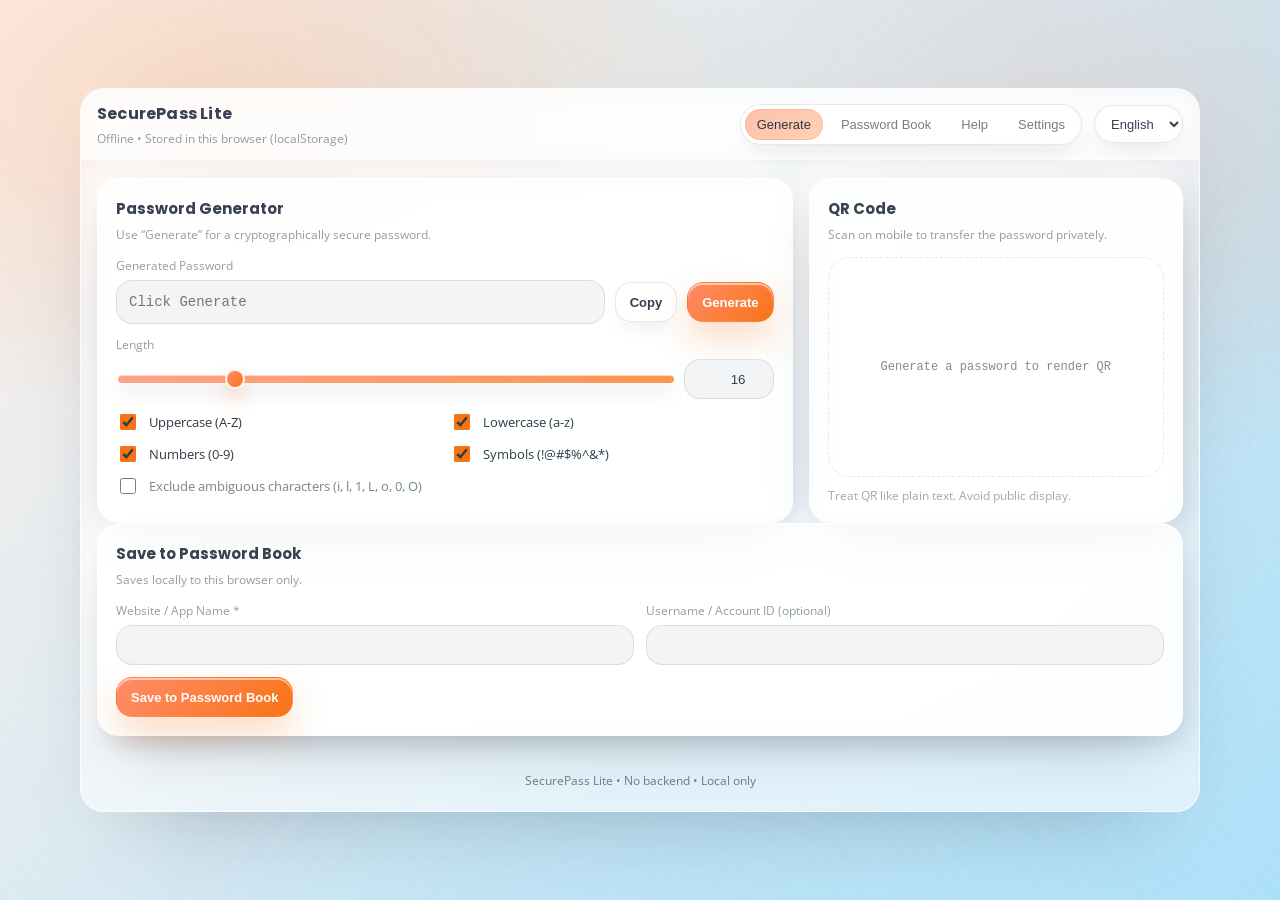
<file: index.html>
<!doctype html>
<html lang="en">
  <head>
    <meta charset="UTF-8" />
    <meta name="viewport" content="width=device-width, initial-scale=1.0" />
    <title>SecurePass Lite — Offline Password Generator</title>
    <meta
      name="description"
      content="Generate strong passwords, store locally in your browser, and share via QR code safely."
    />
    <link rel="icon" href="favicon.svg" />
    <link rel="stylesheet" href="securepass-lite/styles.css" />
  </head>
  <body>
    <div class="app">
      <header class="header">
        <div class="header__inner">
          <div class="brand">
            <div class="brand__title">SecurePass Lite</div>
            <div class="brand__subtitle" data-i18n="header.subtitle">Offline • Stored in this browser (localStorage)</div>
          </div>
          <div class="header__right">
            <nav class="nav" aria-label="Primary">
              <button class="nav__tab" type="button" data-tab="generate" aria-current="page" data-i18n="nav.generate">Generate</button>
              <button class="nav__tab" type="button" data-tab="book" data-i18n="nav.book">Password Book</button>
              <button class="nav__tab" type="button" data-tab="help" data-i18n="nav.help">Help</button>
              <button class="nav__tab" type="button" data-tab="settings" data-i18n="nav.settings">Settings</button>
            </nav>
            <select id="langSelect" class="lang" aria-label="Language">
              <option value="en">English</option>
              <option value="zh">中文</option>
            </select>
          </div>
        </div>
      </header>

      <main class="main">
        <section class="panel" data-panel="generate">
          <div class="grid">
            <div class="card">
              <div class="card__header">
                <h2 class="card__title" data-i18n="generator.title">Password Generator</h2>
                <div class="card__hint" data-i18n="generator.hint">Use “Generate” for a cryptographically secure password.</div>
              </div>

              <div class="output">
                <label class="field">
                  <span class="field__label" data-i18n="generator.outputLabel">Generated Password</span>
                  <div class="output__row">
                    <input
                      id="generatedPassword"
                      class="output__input"
                      type="text"
                      inputmode="text"
                      autocomplete="off"
                      spellcheck="false"
                      readonly
                      placeholder="Click Generate"
                      data-i18n-placeholder="generator.outputPlaceholder"
                      aria-label="Generated password"
                    />
                    <button id="copyGenerated" class="btn btn--secondary" type="button" data-i18n="actions.copy">Copy</button>
                    <button id="generateBtn" class="btn btn--primary" type="button" data-i18n="actions.generate">Generate</button>
                  </div>
                </label>

                <div class="options">
                  <div class="options__row">
                    <label class="field">
                      <span class="field__label" data-i18n="generator.length">Length</span>
                      <div class="length">
                        <input id="lengthRange" type="range" min="4" max="64" value="16" />
                        <input
                          id="lengthNumber"
                          class="length__number"
                          type="number"
                          min="4"
                          max="64"
                          value="16"
                          aria-label="Password length"
                        />
                      </div>
                    </label>
                  </div>

                  <div class="options__row options__row--checks" role="group" aria-label="Character options">
                    <label class="check">
                      <input id="optUpper" type="checkbox" checked />
                      <span data-i18n="generator.optUpper">Uppercase (A-Z)</span>
                    </label>
                    <label class="check">
                      <input id="optLower" type="checkbox" checked />
                      <span data-i18n="generator.optLower">Lowercase (a-z)</span>
                    </label>
                    <label class="check">
                      <input id="optNumbers" type="checkbox" checked />
                      <span data-i18n="generator.optNumbers">Numbers (0-9)</span>
                    </label>
                    <label class="check">
                      <input id="optSymbols" type="checkbox" checked />
                      <span data-i18n="generator.optSymbols">Symbols (!@#$%^&*)</span>
                    </label>
                    <label class="check check--advanced">
                      <input id="optExcludeAmbiguous" type="checkbox" />
                      <span data-i18n="generator.optExcludeAmbiguous">Exclude ambiguous characters (i, l, 1, L, o, 0, O)</span>
                    </label>
                  </div>

                  <div id="generatorError" class="alert alert--error" role="alert" hidden></div>
                </div>
              </div>
            </div>

            <div class="card">
              <div class="card__header">
                <h2 class="card__title" data-i18n="qr.title">QR Code</h2>
                <div class="card__hint" data-i18n="qr.hint">Scan on mobile to transfer the password privately.</div>
              </div>
              <div class="qr">
                <div class="qr__box" id="qrBox" aria-label="QR code"></div>
                <div class="qr__note" data-i18n="qr.note">Treat QR like plain text. Avoid public display.</div>
              </div>
            </div>
          </div>

          <div class="card">
            <div class="card__header">
              <h2 class="card__title" data-i18n="save.title">Save to Password Book</h2>
              <div class="card__hint" data-i18n="save.hint">Saves locally to this browser only.</div>
            </div>

            <form id="saveForm" class="form">
              <div class="form__row">
                <label class="field">
                  <span class="field__label" data-i18n="save.siteLabel">Website / App Name *</span>
                  <input id="siteInput" class="input" type="text" maxlength="120" required />
                </label>
                <label class="field">
                  <span class="field__label" data-i18n="save.usernameLabel">Username / Account ID (optional)</span>
                  <input id="usernameInput" class="input" type="text" maxlength="160" />
                </label>
              </div>
              <div class="form__row form__row--actions">
                <button id="saveBtn" class="btn btn--primary" type="submit" data-i18n="save.saveBtn">Save to Password Book</button>
                <div id="saveError" class="alert alert--error" role="alert" hidden></div>
              </div>
            </form>
          </div>
        </section>

        <section class="panel" data-panel="book" hidden>
          <div class="card">
            <div class="card__header">
              <h2 class="card__title" data-i18n="book.title">Password Book</h2>
              <div class="card__hint"><span data-i18n="book.storageHintPrefix">Stored in localStorage key:</span> <span class="mono">mySecurePasswords</span></div>
            </div>

            <div class="toolbar">
              <label class="field field--inline">
                <span class="field__label" data-i18n="book.searchLabel">Search</span>
                <input id="searchInput" class="input" type="search" placeholder="Filter by site name" data-i18n-placeholder="book.searchPlaceholder" />
              </label>
              <button id="clearAllBtn" class="btn btn--danger" type="button" data-i18n="book.deleteAll">Delete All</button>
            </div>

            <div id="emptyState" class="empty" hidden>
              <div class="empty__title" data-i18n="book.emptyTitle">No saved passwords yet</div>
              <div class="empty__text" data-i18n="book.emptyText">Generate a password and save it to your Password Book.</div>
              <button class="btn btn--primary" type="button" data-switch-to="generate" data-i18n="book.goToGenerator">Go to Generator</button>
            </div>

            <div class="tableWrap" aria-label="Saved password entries">
              <table class="table">
                <thead>
                  <tr>
                    <th data-i18n="table.site">Website / App</th>
                    <th data-i18n="table.username">Username</th>
                    <th data-i18n="table.password">Password</th>
                    <th data-i18n="table.created">Created</th>
                    <th class="table__actions" data-i18n="table.actions">Actions</th>
                  </tr>
                </thead>
                <tbody id="bookTbody"></tbody>
              </table>
            </div>
          </div>
        </section>

        <section class="panel" data-panel="help" hidden>
          <div class="card">
            <div class="card__header">
              <h2 class="card__title" data-i18n="help.title">Help & Security Notes</h2>
              <div class="card__hint" data-i18n="help.hint">SecurePass Lite is offline-first. No server is used.</div>
            </div>
            <div class="help">
              <div class="help__block">
                <h3 class="help__title" data-i18n="help.storageTitle">Storage</h3>
                <p class="help__text" data-i18n="help.storageText">Your data is stored in your current browser’s localStorage. Clearing site data or using private mode may remove it.</p>
              </div>
              <div class="help__block">
                <h3 class="help__title" data-i18n="help.clipboardTitle">Clipboard</h3>
                <p class="help__text" data-i18n="help.clipboardText">Copied passwords may be readable by other apps on your device. Clear your clipboard if needed.</p>
              </div>
              <div class="help__block">
                <h3 class="help__title" data-i18n="help.qrTitle">QR Code Safety</h3>
                <p class="help__text" data-i18n="help.qrText">A QR code is equivalent to showing the password in plaintext. Only use it in private.</p>
              </div>
            </div>
          </div>
        </section>

        <section class="panel" data-panel="settings" hidden>
          <div class="card">
            <div class="card__header">
              <h2 class="card__title" data-i18n="settings.title">Settings</h2>
              <div class="card__hint" data-i18n="settings.hint">Export or import your local password book.</div>
            </div>

            <div class="backup">
              <div class="backup__row">
                <div class="backup__meta">
                  <div class="backup__title" data-i18n="settings.backupTitle">Data Backup</div>
                  <div class="backup__desc" data-i18n="settings.backupDesc">Export downloads a file. Import overwrites your current data.</div>
                </div>
                <div class="backup__actions">
                  <button id="exportBtn" class="btn btn--secondary" type="button" data-i18n="settings.export">Export</button>
                  <button id="importBtn" class="btn btn--primary" type="button" data-i18n="settings.import">Import</button>
                  <input id="importFile" type="file" accept="application/json,.json" hidden />
                </div>
              </div>
              <div id="importError" class="alert alert--error" role="alert" hidden></div>
            </div>
          </div>
        </section>
      </main>

      <footer class="footer">
        <div class="footer__inner">
          <div class="footer__text" data-i18n="footer.text">SecurePass Lite • No backend • Local only</div>
        </div>
      </footer>
    </div>

    <div id="toast" class="toast" role="status" aria-live="polite" hidden></div>

    <script src="qrcode.min.js"></script>
    <script src="script.js"></script>
  </body>
</html>
</file>
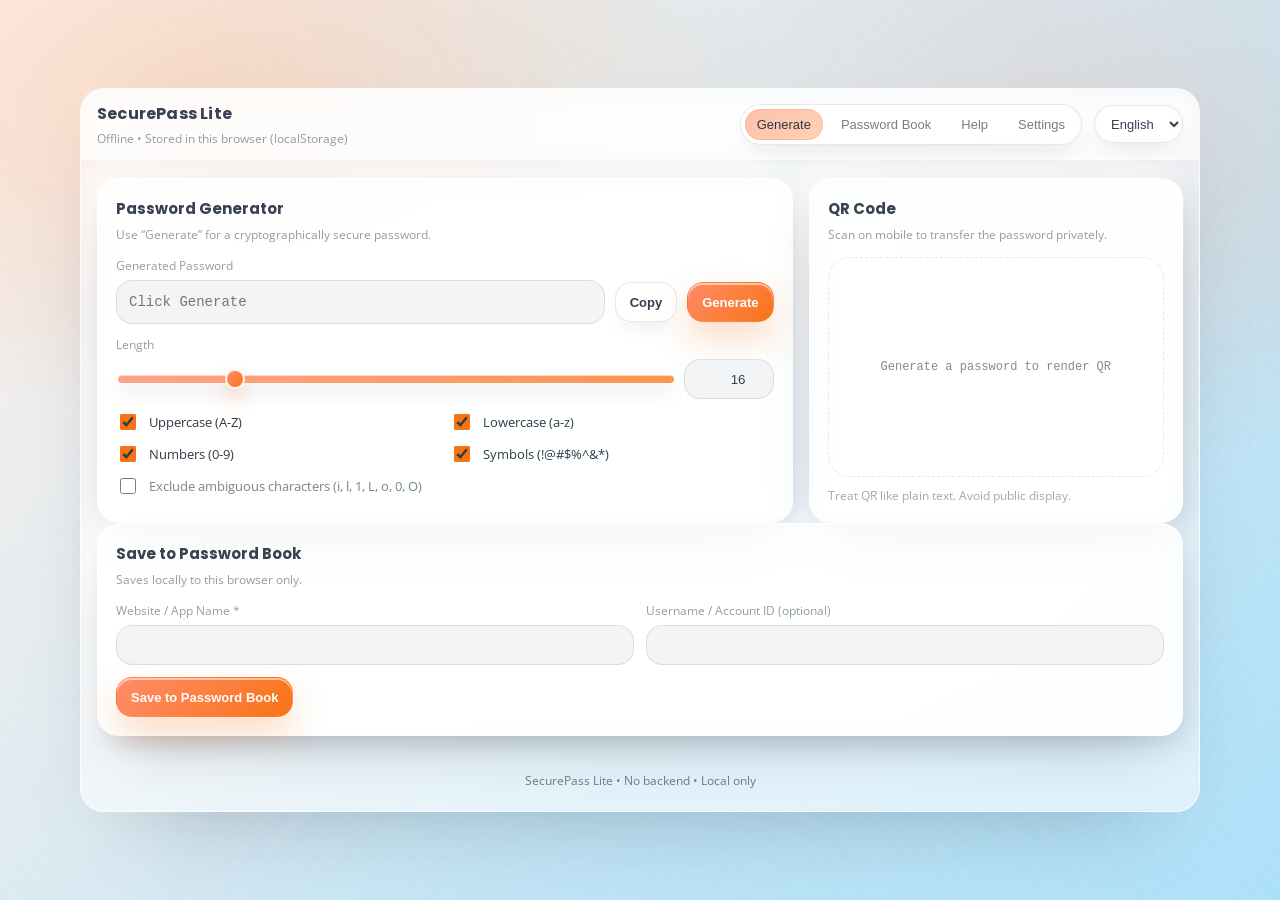
<file: securepass-lite/index.html>
<!doctype html>
<html lang="en">
  <head>
    <meta charset="UTF-8" />
    <meta name="viewport" content="width=device-width, initial-scale=1.0" />
    <title>SecurePass Lite — Offline Password Generator</title>
    <meta
      name="description"
      content="Generate strong passwords, store locally in your browser, and share via QR code safely."
    />
    <link rel="icon" href="../favicon.svg" />
    <link rel="stylesheet" href="./styles.css" />
  </head>
  <body>
    <div class="app">
      <header class="header">
        <div class="header__inner">
          <div class="brand">
            <div class="brand__title">SecurePass Lite</div>
            <div class="brand__subtitle" data-i18n="header.subtitle">Offline • Stored in this browser (localStorage)</div>
          </div>
          <div class="header__right">
            <nav class="nav" aria-label="Primary">
              <button class="nav__tab" type="button" data-tab="generate" aria-current="page" data-i18n="nav.generate">Generate</button>
              <button class="nav__tab" type="button" data-tab="book" data-i18n="nav.book">Password Book</button>
              <button class="nav__tab" type="button" data-tab="help" data-i18n="nav.help">Help</button>
              <button class="nav__tab" type="button" data-tab="settings" data-i18n="nav.settings">Settings</button>
            </nav>
            <select id="langSelect" class="lang" aria-label="Language">
              <option value="en">English</option>
              <option value="zh">中文</option>
            </select>
          </div>
        </div>
      </header>

      <main class="main">
        <section class="panel" data-panel="generate">
          <div class="grid">
            <div class="card">
              <div class="card__header">
                <h2 class="card__title" data-i18n="generator.title">Password Generator</h2>
                <div class="card__hint" data-i18n="generator.hint">Use “Generate” for a cryptographically secure password.</div>
              </div>

              <div class="output">
                <label class="field">
                  <span class="field__label" data-i18n="generator.outputLabel">Generated Password</span>
                  <div class="output__row">
                    <input
                      id="generatedPassword"
                      class="output__input"
                      type="text"
                      inputmode="text"
                      autocomplete="off"
                      spellcheck="false"
                      readonly
                      placeholder="Click Generate"
                      data-i18n-placeholder="generator.outputPlaceholder"
                      aria-label="Generated password"
                    />
                    <button id="copyGenerated" class="btn btn--secondary" type="button" data-i18n="actions.copy">Copy</button>
                    <button id="generateBtn" class="btn btn--primary" type="button" data-i18n="actions.generate">Generate</button>
                  </div>
                </label>

                <div class="options">
                  <div class="options__row">
                    <label class="field">
                      <span class="field__label" data-i18n="generator.length">Length</span>
                      <div class="length">
                        <input id="lengthRange" type="range" min="4" max="64" value="16" />
                        <input
                          id="lengthNumber"
                          class="length__number"
                          type="number"
                          min="4"
                          max="64"
                          value="16"
                          aria-label="Password length"
                        />
                      </div>
                    </label>
                  </div>

                  <div class="options__row options__row--checks" role="group" aria-label="Character options">
                    <label class="check">
                      <input id="optUpper" type="checkbox" checked />
                      <span data-i18n="generator.optUpper">Uppercase (A-Z)</span>
                    </label>
                    <label class="check">
                      <input id="optLower" type="checkbox" checked />
                      <span data-i18n="generator.optLower">Lowercase (a-z)</span>
                    </label>
                    <label class="check">
                      <input id="optNumbers" type="checkbox" checked />
                      <span data-i18n="generator.optNumbers">Numbers (0-9)</span>
                    </label>
                    <label class="check">
                      <input id="optSymbols" type="checkbox" checked />
                      <span data-i18n="generator.optSymbols">Symbols (!@#$%^&*)</span>
                    </label>
                    <label class="check check--advanced">
                      <input id="optExcludeAmbiguous" type="checkbox" />
                      <span data-i18n="generator.optExcludeAmbiguous">Exclude ambiguous characters (i, l, 1, L, o, 0, O)</span>
                    </label>
                  </div>

                  <div id="generatorError" class="alert alert--error" role="alert" hidden></div>
                </div>
              </div>
            </div>

            <div class="card">
              <div class="card__header">
                <h2 class="card__title" data-i18n="qr.title">QR Code</h2>
                <div class="card__hint" data-i18n="qr.hint">Scan on mobile to transfer the password privately.</div>
              </div>
              <div class="qr">
                <div class="qr__box" id="qrBox" aria-label="QR code"></div>
                <div class="qr__note" data-i18n="qr.note">Treat QR like plain text. Avoid public display.</div>
              </div>
            </div>
          </div>

          <div class="card">
            <div class="card__header">
              <h2 class="card__title" data-i18n="save.title">Save to Password Book</h2>
              <div class="card__hint" data-i18n="save.hint">Saves locally to this browser only.</div>
            </div>

            <form id="saveForm" class="form">
              <div class="form__row">
                <label class="field">
                  <span class="field__label" data-i18n="save.siteLabel">Website / App Name *</span>
                  <input id="siteInput" class="input" type="text" maxlength="120" required />
                </label>
                <label class="field">
                  <span class="field__label" data-i18n="save.usernameLabel">Username / Account ID (optional)</span>
                  <input id="usernameInput" class="input" type="text" maxlength="160" />
                </label>
              </div>
              <div class="form__row form__row--actions">
                <button id="saveBtn" class="btn btn--primary" type="submit" data-i18n="save.saveBtn">Save to Password Book</button>
                <div id="saveError" class="alert alert--error" role="alert" hidden></div>
              </div>
            </form>
          </div>
        </section>

        <section class="panel" data-panel="book" hidden>
          <div class="card">
            <div class="card__header">
              <h2 class="card__title" data-i18n="book.title">Password Book</h2>
              <div class="card__hint"><span data-i18n="book.storageHintPrefix">Stored in localStorage key:</span> <span class="mono">mySecurePasswords</span></div>
            </div>

            <div class="toolbar">
              <label class="field field--inline">
                <span class="field__label" data-i18n="book.searchLabel">Search</span>
                <input id="searchInput" class="input" type="search" placeholder="Filter by site name" data-i18n-placeholder="book.searchPlaceholder" />
              </label>
              <button id="clearAllBtn" class="btn btn--danger" type="button" data-i18n="book.deleteAll">Delete All</button>
            </div>

            <div id="emptyState" class="empty" hidden>
              <div class="empty__title" data-i18n="book.emptyTitle">No saved passwords yet</div>
              <div class="empty__text" data-i18n="book.emptyText">Generate a password and save it to your Password Book.</div>
              <button class="btn btn--primary" type="button" data-switch-to="generate" data-i18n="book.goToGenerator">Go to Generator</button>
            </div>

            <div class="tableWrap" aria-label="Saved password entries">
              <table class="table">
                <thead>
                  <tr>
                    <th data-i18n="table.site">Website / App</th>
                    <th data-i18n="table.username">Username</th>
                    <th data-i18n="table.password">Password</th>
                    <th data-i18n="table.created">Created</th>
                    <th class="table__actions" data-i18n="table.actions">Actions</th>
                  </tr>
                </thead>
                <tbody id="bookTbody"></tbody>
              </table>
            </div>
          </div>
        </section>

        <section class="panel" data-panel="help" hidden>
          <div class="card">
            <div class="card__header">
              <h2 class="card__title" data-i18n="help.title">Help & Security Notes</h2>
              <div class="card__hint" data-i18n="help.hint">SecurePass Lite is offline-first. No server is used.</div>
            </div>
            <div class="help">
              <div class="help__block">
                <h3 class="help__title" data-i18n="help.storageTitle">Storage</h3>
                <p class="help__text" data-i18n="help.storageText">Your data is stored in your current browser’s localStorage. Clearing site data or using private mode may remove it.</p>
              </div>
              <div class="help__block">
                <h3 class="help__title" data-i18n="help.clipboardTitle">Clipboard</h3>
                <p class="help__text" data-i18n="help.clipboardText">Copied passwords may be readable by other apps on your device. Clear your clipboard if needed.</p>
              </div>
              <div class="help__block">
                <h3 class="help__title" data-i18n="help.qrTitle">QR Code Safety</h3>
                <p class="help__text" data-i18n="help.qrText">A QR code is equivalent to showing the password in plaintext. Only use it in private.</p>
              </div>
            </div>
          </div>
        </section>

        <section class="panel" data-panel="settings" hidden>
          <div class="card">
            <div class="card__header">
              <h2 class="card__title" data-i18n="settings.title">Settings</h2>
              <div class="card__hint" data-i18n="settings.hint">Export or import your local password book.</div>
            </div>

            <div class="backup">
              <div class="backup__row">
                <div class="backup__meta">
                  <div class="backup__title" data-i18n="settings.backupTitle">Data Backup</div>
                  <div class="backup__desc" data-i18n="settings.backupDesc">Export downloads a file. Import overwrites your current data.</div>
                </div>
                <div class="backup__actions">
                  <button id="exportBtn" class="btn btn--secondary" type="button" data-i18n="settings.export">Export</button>
                  <button id="importBtn" class="btn btn--primary" type="button" data-i18n="settings.import">Import</button>
                  <input id="importFile" type="file" accept="application/json,.json" hidden />
                </div>
              </div>
              <div id="importError" class="alert alert--error" role="alert" hidden></div>
            </div>
          </div>
        </section>
      </main>

      <footer class="footer">
        <div class="footer__inner">
          <div class="footer__text" data-i18n="footer.text">SecurePass Lite • No backend • Local only</div>
        </div>
      </footer>
    </div>

    <div id="toast" class="toast" role="status" aria-live="polite" hidden></div>

    <script src="../qrcode.min.js"></script>
    <script src="../script.js"></script>
  </body>
</html>
</file>
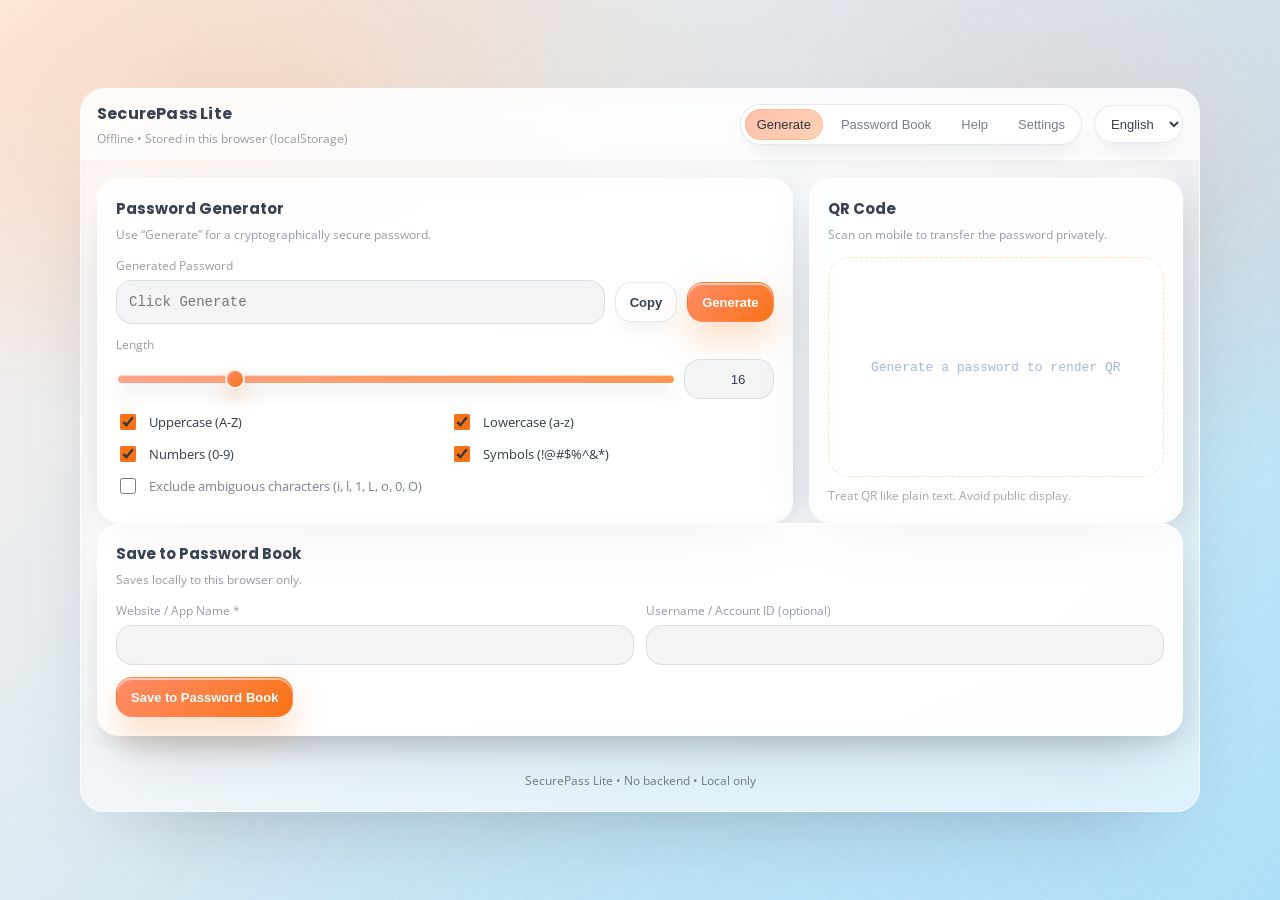
<file: SecurePassLite_GitHub/index.html>
<!doctype html>
<html lang="en">
  <head>
    <meta charset="UTF-8" />
    <meta name="viewport" content="width=device-width, initial-scale=1.0" />
    <title>SecurePass Lite — Offline Password Generator</title>
    <meta
      name="description"
      content="Generate strong passwords, store locally in your browser, and share via QR code safely."
    />
    <link rel="icon" href="./favicon.svg" />
    <link rel="stylesheet" href="./securepass-lite/styles.css" />
  </head>
  <body>
    <div class="app">
      <header class="header">
        <div class="header__inner">
          <div class="brand">
            <div class="brand__title">SecurePass Lite</div>
            <div class="brand__subtitle" data-i18n="header.subtitle">Offline • Stored in this browser (localStorage)</div>
          </div>
          <div class="header__right">
            <nav class="nav" aria-label="Primary">
              <button class="nav__tab" type="button" data-tab="generate" aria-current="page" data-i18n="nav.generate">Generate</button>
              <button class="nav__tab" type="button" data-tab="book" data-i18n="nav.book">Password Book</button>
              <button class="nav__tab" type="button" data-tab="help" data-i18n="nav.help">Help</button>
              <button class="nav__tab" type="button" data-tab="settings" data-i18n="nav.settings">Settings</button>
            </nav>
            <select id="langSelect" class="lang" aria-label="Language">
              <option value="en">English</option>
              <option value="zh">中文</option>
            </select>
          </div>
        </div>
      </header>

      <main class="main">
        <section class="panel" data-panel="generate">
          <div class="grid">
            <div class="card">
              <div class="card__header">
                <h2 class="card__title" data-i18n="generator.title">Password Generator</h2>
                <div class="card__hint" data-i18n="generator.hint">Use “Generate” for a cryptographically secure password.</div>
              </div>

              <div class="output">
                <label class="field">
                  <span class="field__label" data-i18n="generator.outputLabel">Generated Password</span>
                  <div class="output__row">
                    <input
                      id="generatedPassword"
                      class="output__input"
                      type="text"
                      inputmode="text"
                      autocomplete="off"
                      spellcheck="false"
                      readonly
                      placeholder="Click Generate"
                      data-i18n-placeholder="generator.outputPlaceholder"
                      aria-label="Generated password"
                    />
                    <button id="copyGenerated" class="btn btn--secondary" type="button" data-i18n="actions.copy">Copy</button>
                    <button id="generateBtn" class="btn btn--primary" type="button" data-i18n="actions.generate">Generate</button>
                  </div>
                </label>

                <div class="options">
                  <div class="options__row">
                    <label class="field">
                      <span class="field__label" data-i18n="generator.length">Length</span>
                      <div class="length">
                        <input id="lengthRange" type="range" min="4" max="64" value="16" />
                        <input
                          id="lengthNumber"
                          class="length__number"
                          type="number"
                          min="4"
                          max="64"
                          value="16"
                          aria-label="Password length"
                        />
                      </div>
                    </label>
                  </div>

                  <div class="options__row options__row--checks" role="group" aria-label="Character options">
                    <label class="check">
                      <input id="optUpper" type="checkbox" checked />
                      <span data-i18n="generator.optUpper">Uppercase (A-Z)</span>
                    </label>
                    <label class="check">
                      <input id="optLower" type="checkbox" checked />
                      <span data-i18n="generator.optLower">Lowercase (a-z)</span>
                    </label>
                    <label class="check">
                      <input id="optNumbers" type="checkbox" checked />
                      <span data-i18n="generator.optNumbers">Numbers (0-9)</span>
                    </label>
                    <label class="check">
                      <input id="optSymbols" type="checkbox" checked />
                      <span data-i18n="generator.optSymbols">Symbols (!@#$%^&*)</span>
                    </label>
                    <label class="check check--advanced">
                      <input id="optExcludeAmbiguous" type="checkbox" />
                      <span data-i18n="generator.optExcludeAmbiguous">Exclude ambiguous characters (i, l, 1, L, o, 0, O)</span>
                    </label>
                  </div>

                  <div id="generatorError" class="alert alert--error" role="alert" hidden></div>
                </div>
              </div>
            </div>

            <div class="card">
              <div class="card__header">
                <h2 class="card__title" data-i18n="qr.title">QR Code</h2>
                <div class="card__hint" data-i18n="qr.hint">Scan on mobile to transfer the password privately.</div>
              </div>
              <div class="qr">
                <div class="qr__box" id="qrBox" aria-label="QR code"></div>
                <div class="qr__note" data-i18n="qr.note">Treat QR like plain text. Avoid public display.</div>
              </div>
            </div>
          </div>

          <div class="card">
            <div class="card__header">
              <h2 class="card__title" data-i18n="save.title">Save to Password Book</h2>
              <div class="card__hint" data-i18n="save.hint">Saves locally to this browser only.</div>
            </div>

            <form id="saveForm" class="form">
              <div class="form__row">
                <label class="field">
                  <span class="field__label" data-i18n="save.siteLabel">Website / App Name *</span>
                  <input id="siteInput" class="input" type="text" maxlength="120" required />
                </label>
                <label class="field">
                  <span class="field__label" data-i18n="save.usernameLabel">Username / Account ID (optional)</span>
                  <input id="usernameInput" class="input" type="text" maxlength="160" />
                </label>
              </div>
              <div class="form__row form__row--actions">
                <button id="saveBtn" class="btn btn--primary" type="submit" data-i18n="save.saveBtn">Save to Password Book</button>
                <div id="saveError" class="alert alert--error" role="alert" hidden></div>
              </div>
            </form>
          </div>
        </section>

        <section class="panel" data-panel="book" hidden>
          <div class="card">
            <div class="card__header">
              <h2 class="card__title" data-i18n="book.title">Password Book</h2>
              <div class="card__hint"><span data-i18n="book.storageHintPrefix">Stored in localStorage key:</span> <span class="mono">mySecurePasswords</span></div>
            </div>

            <div class="toolbar">
              <label class="field field--inline">
                <span class="field__label" data-i18n="book.searchLabel">Search</span>
                <input id="searchInput" class="input" type="search" placeholder="Filter by site name" data-i18n-placeholder="book.searchPlaceholder" />
              </label>
              <button id="clearAllBtn" class="btn btn--danger" type="button" data-i18n="book.deleteAll">Delete All</button>
            </div>

            <div id="emptyState" class="empty" hidden>
              <div class="empty__title" data-i18n="book.emptyTitle">No saved passwords yet</div>
              <div class="empty__text" data-i18n="book.emptyText">Generate a password and save it to your Password Book.</div>
              <button class="btn btn--primary" type="button" data-switch-to="generate" data-i18n="book.goToGenerator">Go to Generator</button>
            </div>

            <div class="tableWrap" aria-label="Saved password entries">
              <table class="table">
                <thead>
                  <tr>
                    <th data-i18n="table.site">Website / App</th>
                    <th data-i18n="table.username">Username</th>
                    <th data-i18n="table.password">Password</th>
                    <th data-i18n="table.created">Created</th>
                    <th class="table__actions" data-i18n="table.actions">Actions</th>
                  </tr>
                </thead>
                <tbody id="bookTbody"></tbody>
              </table>
            </div>
          </div>
        </section>

        <section class="panel" data-panel="help" hidden>
          <div class="card">
            <div class="card__header">
              <h2 class="card__title" data-i18n="help.title">Help & Security Notes</h2>
              <div class="card__hint" data-i18n="help.hint">SecurePass Lite is offline-first. No server is used.</div>
            </div>
            <div class="help">
              <div class="help__block">
                <h3 class="help__title" data-i18n="help.storageTitle">Storage</h3>
                <p class="help__text" data-i18n="help.storageText">Your data is stored in your current browser’s localStorage. Clearing site data or using private mode may remove it.</p>
              </div>
              <div class="help__block">
                <h3 class="help__title" data-i18n="help.clipboardTitle">Clipboard</h3>
                <p class="help__text" data-i18n="help.clipboardText">Copied passwords may be readable by other apps on your device. Clear your clipboard if needed.</p>
              </div>
              <div class="help__block">
                <h3 class="help__title" data-i18n="help.qrTitle">QR Code Safety</h3>
                <p class="help__text" data-i18n="help.qrText">A QR code is equivalent to showing the password in plaintext. Only use it in private.</p>
              </div>
            </div>
          </div>
        </section>

        <section class="panel" data-panel="settings" hidden>
          <div class="card">
            <div class="card__header">
              <h2 class="card__title" data-i18n="settings.title">Settings</h2>
              <div class="card__hint" data-i18n="settings.hint">Export or import your local password book.</div>
            </div>

            <div class="backup">
              <div class="backup__row">
                <div class="backup__meta">
                  <div class="backup__title" data-i18n="settings.backupTitle">Data Backup</div>
                  <div class="backup__desc" data-i18n="settings.backupDesc">Export downloads a file. Import overwrites your current data.</div>
                </div>
                <div class="backup__actions">
                  <button id="exportBtn" class="btn btn--secondary" type="button" data-i18n="settings.export">Export</button>
                  <button id="importBtn" class="btn btn--primary" type="button" data-i18n="settings.import">Import</button>
                  <input id="importFile" type="file" accept="application/json,.json" hidden />
                </div>
              </div>
              <div id="importError" class="alert alert--error" role="alert" hidden></div>
            </div>
          </div>
        </section>
      </main>

      <footer class="footer">
        <div class="footer__inner">
          <div class="footer__text" data-i18n="footer.text">SecurePass Lite • No backend • Local only</div>
        </div>
      </footer>
    </div>

    <div id="toast" class="toast" role="status" aria-live="polite" hidden></div>

    <script src="./qrcode.min.js"></script>
    <script type="module" src="./securepass-lite/app.js"></script>
  </body>
</html>
</file>
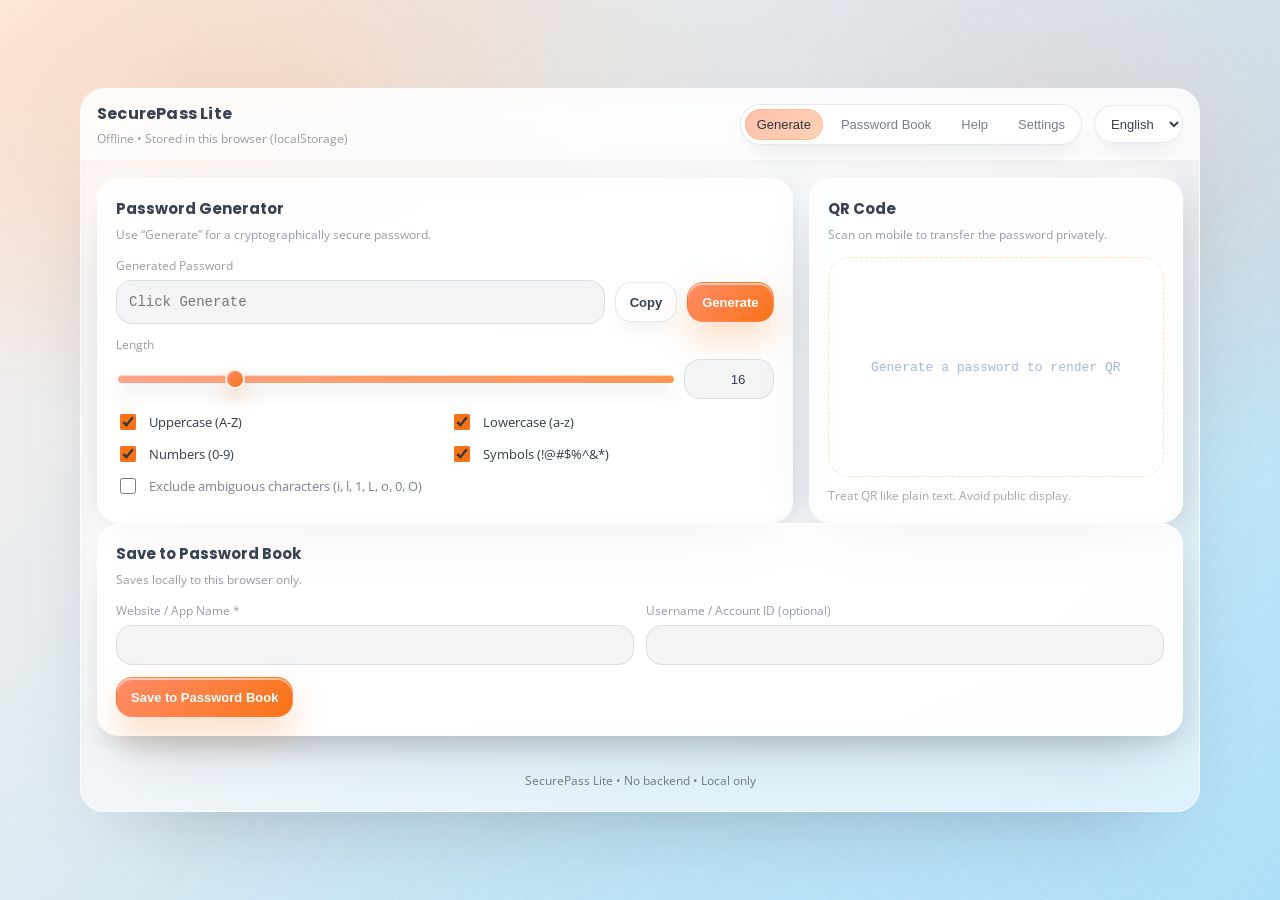
<file: SecurePassLite_GitHub/securepass-lite/index.html>
<!doctype html>
<html lang="en">
  <head>
    <meta charset="UTF-8" />
    <meta name="viewport" content="width=device-width, initial-scale=1.0" />
    <title>SecurePass Lite — Offline Password Generator</title>
    <meta
      name="description"
      content="Generate strong passwords, store locally in your browser, and share via QR code safely."
    />
    <link rel="icon" href="../favicon.svg" />
    <link rel="stylesheet" href="./styles.css" />
  </head>
  <body>
    <div class="app">
      <header class="header">
        <div class="header__inner">
          <div class="brand">
            <div class="brand__title">SecurePass Lite</div>
            <div class="brand__subtitle" data-i18n="header.subtitle">Offline • Stored in this browser (localStorage)</div>
          </div>
          <div class="header__right">
            <nav class="nav" aria-label="Primary">
              <button class="nav__tab" type="button" data-tab="generate" aria-current="page" data-i18n="nav.generate">Generate</button>
              <button class="nav__tab" type="button" data-tab="book" data-i18n="nav.book">Password Book</button>
              <button class="nav__tab" type="button" data-tab="help" data-i18n="nav.help">Help</button>
              <button class="nav__tab" type="button" data-tab="settings" data-i18n="nav.settings">Settings</button>
            </nav>
            <select id="langSelect" class="lang" aria-label="Language">
              <option value="en">English</option>
              <option value="zh">中文</option>
            </select>
          </div>
        </div>
      </header>

      <main class="main">
        <section class="panel" data-panel="generate">
          <div class="grid">
            <div class="card">
              <div class="card__header">
                <h2 class="card__title" data-i18n="generator.title">Password Generator</h2>
                <div class="card__hint" data-i18n="generator.hint">Use “Generate” for a cryptographically secure password.</div>
              </div>

              <div class="output">
                <label class="field">
                  <span class="field__label" data-i18n="generator.outputLabel">Generated Password</span>
                  <div class="output__row">
                    <input
                      id="generatedPassword"
                      class="output__input"
                      type="text"
                      inputmode="text"
                      autocomplete="off"
                      spellcheck="false"
                      readonly
                      placeholder="Click Generate"
                      data-i18n-placeholder="generator.outputPlaceholder"
                      aria-label="Generated password"
                    />
                    <button id="copyGenerated" class="btn btn--secondary" type="button" data-i18n="actions.copy">Copy</button>
                    <button id="generateBtn" class="btn btn--primary" type="button" data-i18n="actions.generate">Generate</button>
                  </div>
                </label>

                <div class="options">
                  <div class="options__row">
                    <label class="field">
                      <span class="field__label" data-i18n="generator.length">Length</span>
                      <div class="length">
                        <input id="lengthRange" type="range" min="4" max="64" value="16" />
                        <input
                          id="lengthNumber"
                          class="length__number"
                          type="number"
                          min="4"
                          max="64"
                          value="16"
                          aria-label="Password length"
                        />
                      </div>
                    </label>
                  </div>

                  <div class="options__row options__row--checks" role="group" aria-label="Character options">
                    <label class="check">
                      <input id="optUpper" type="checkbox" checked />
                      <span data-i18n="generator.optUpper">Uppercase (A-Z)</span>
                    </label>
                    <label class="check">
                      <input id="optLower" type="checkbox" checked />
                      <span data-i18n="generator.optLower">Lowercase (a-z)</span>
                    </label>
                    <label class="check">
                      <input id="optNumbers" type="checkbox" checked />
                      <span data-i18n="generator.optNumbers">Numbers (0-9)</span>
                    </label>
                    <label class="check">
                      <input id="optSymbols" type="checkbox" checked />
                      <span data-i18n="generator.optSymbols">Symbols (!@#$%^&*)</span>
                    </label>
                    <label class="check check--advanced">
                      <input id="optExcludeAmbiguous" type="checkbox" />
                      <span data-i18n="generator.optExcludeAmbiguous">Exclude ambiguous characters (i, l, 1, L, o, 0, O)</span>
                    </label>
                  </div>

                  <div id="generatorError" class="alert alert--error" role="alert" hidden></div>
                </div>
              </div>
            </div>

            <div class="card">
              <div class="card__header">
                <h2 class="card__title" data-i18n="qr.title">QR Code</h2>
                <div class="card__hint" data-i18n="qr.hint">Scan on mobile to transfer the password privately.</div>
              </div>
              <div class="qr">
                <div class="qr__box" id="qrBox" aria-label="QR code"></div>
                <div class="qr__note" data-i18n="qr.note">Treat QR like plain text. Avoid public display.</div>
              </div>
            </div>
          </div>

          <div class="card">
            <div class="card__header">
              <h2 class="card__title" data-i18n="save.title">Save to Password Book</h2>
              <div class="card__hint" data-i18n="save.hint">Saves locally to this browser only.</div>
            </div>

            <form id="saveForm" class="form">
              <div class="form__row">
                <label class="field">
                  <span class="field__label" data-i18n="save.siteLabel">Website / App Name *</span>
                  <input id="siteInput" class="input" type="text" maxlength="120" required />
                </label>
                <label class="field">
                  <span class="field__label" data-i18n="save.usernameLabel">Username / Account ID (optional)</span>
                  <input id="usernameInput" class="input" type="text" maxlength="160" />
                </label>
              </div>
              <div class="form__row form__row--actions">
                <button id="saveBtn" class="btn btn--primary" type="submit" data-i18n="save.saveBtn">Save to Password Book</button>
                <div id="saveError" class="alert alert--error" role="alert" hidden></div>
              </div>
            </form>
          </div>
        </section>

        <section class="panel" data-panel="book" hidden>
          <div class="card">
            <div class="card__header">
              <h2 class="card__title" data-i18n="book.title">Password Book</h2>
              <div class="card__hint"><span data-i18n="book.storageHintPrefix">Stored in localStorage key:</span> <span class="mono">mySecurePasswords</span></div>
            </div>

            <div class="toolbar">
              <label class="field field--inline">
                <span class="field__label" data-i18n="book.searchLabel">Search</span>
                <input id="searchInput" class="input" type="search" placeholder="Filter by site name" data-i18n-placeholder="book.searchPlaceholder" />
              </label>
              <button id="clearAllBtn" class="btn btn--danger" type="button" data-i18n="book.deleteAll">Delete All</button>
            </div>

            <div id="emptyState" class="empty" hidden>
              <div class="empty__title" data-i18n="book.emptyTitle">No saved passwords yet</div>
              <div class="empty__text" data-i18n="book.emptyText">Generate a password and save it to your Password Book.</div>
              <button class="btn btn--primary" type="button" data-switch-to="generate" data-i18n="book.goToGenerator">Go to Generator</button>
            </div>

            <div class="tableWrap" aria-label="Saved password entries">
              <table class="table">
                <thead>
                  <tr>
                    <th data-i18n="table.site">Website / App</th>
                    <th data-i18n="table.username">Username</th>
                    <th data-i18n="table.password">Password</th>
                    <th data-i18n="table.created">Created</th>
                    <th class="table__actions" data-i18n="table.actions">Actions</th>
                  </tr>
                </thead>
                <tbody id="bookTbody"></tbody>
              </table>
            </div>
          </div>
        </section>

        <section class="panel" data-panel="help" hidden>
          <div class="card">
            <div class="card__header">
              <h2 class="card__title" data-i18n="help.title">Help & Security Notes</h2>
              <div class="card__hint" data-i18n="help.hint">SecurePass Lite is offline-first. No server is used.</div>
            </div>
            <div class="help">
              <div class="help__block">
                <h3 class="help__title" data-i18n="help.storageTitle">Storage</h3>
                <p class="help__text" data-i18n="help.storageText">Your data is stored in your current browser’s localStorage. Clearing site data or using private mode may remove it.</p>
              </div>
              <div class="help__block">
                <h3 class="help__title" data-i18n="help.clipboardTitle">Clipboard</h3>
                <p class="help__text" data-i18n="help.clipboardText">Copied passwords may be readable by other apps on your device. Clear your clipboard if needed.</p>
              </div>
              <div class="help__block">
                <h3 class="help__title" data-i18n="help.qrTitle">QR Code Safety</h3>
                <p class="help__text" data-i18n="help.qrText">A QR code is equivalent to showing the password in plaintext. Only use it in private.</p>
              </div>
            </div>
          </div>
        </section>

        <section class="panel" data-panel="settings" hidden>
          <div class="card">
            <div class="card__header">
              <h2 class="card__title" data-i18n="settings.title">Settings</h2>
              <div class="card__hint" data-i18n="settings.hint">Export or import your local password book.</div>
            </div>

            <div class="backup">
              <div class="backup__row">
                <div class="backup__meta">
                  <div class="backup__title" data-i18n="settings.backupTitle">Data Backup</div>
                  <div class="backup__desc" data-i18n="settings.backupDesc">Export downloads a file. Import overwrites your current data.</div>
                </div>
                <div class="backup__actions">
                  <button id="exportBtn" class="btn btn--secondary" type="button" data-i18n="settings.export">Export</button>
                  <button id="importBtn" class="btn btn--primary" type="button" data-i18n="settings.import">Import</button>
                  <input id="importFile" type="file" accept="application/json,.json" hidden />
                </div>
              </div>
              <div id="importError" class="alert alert--error" role="alert" hidden></div>
            </div>
          </div>
        </section>
      </main>

      <footer class="footer">
        <div class="footer__inner">
          <div class="footer__text" data-i18n="footer.text">SecurePass Lite • No backend • Local only</div>
        </div>
      </footer>
    </div>

    <div id="toast" class="toast" role="status" aria-live="polite" hidden></div>

    <script src="../qrcode.min.js"></script>
    <script type="module" src="./app.js"></script>
  </body>
</html>
</file>
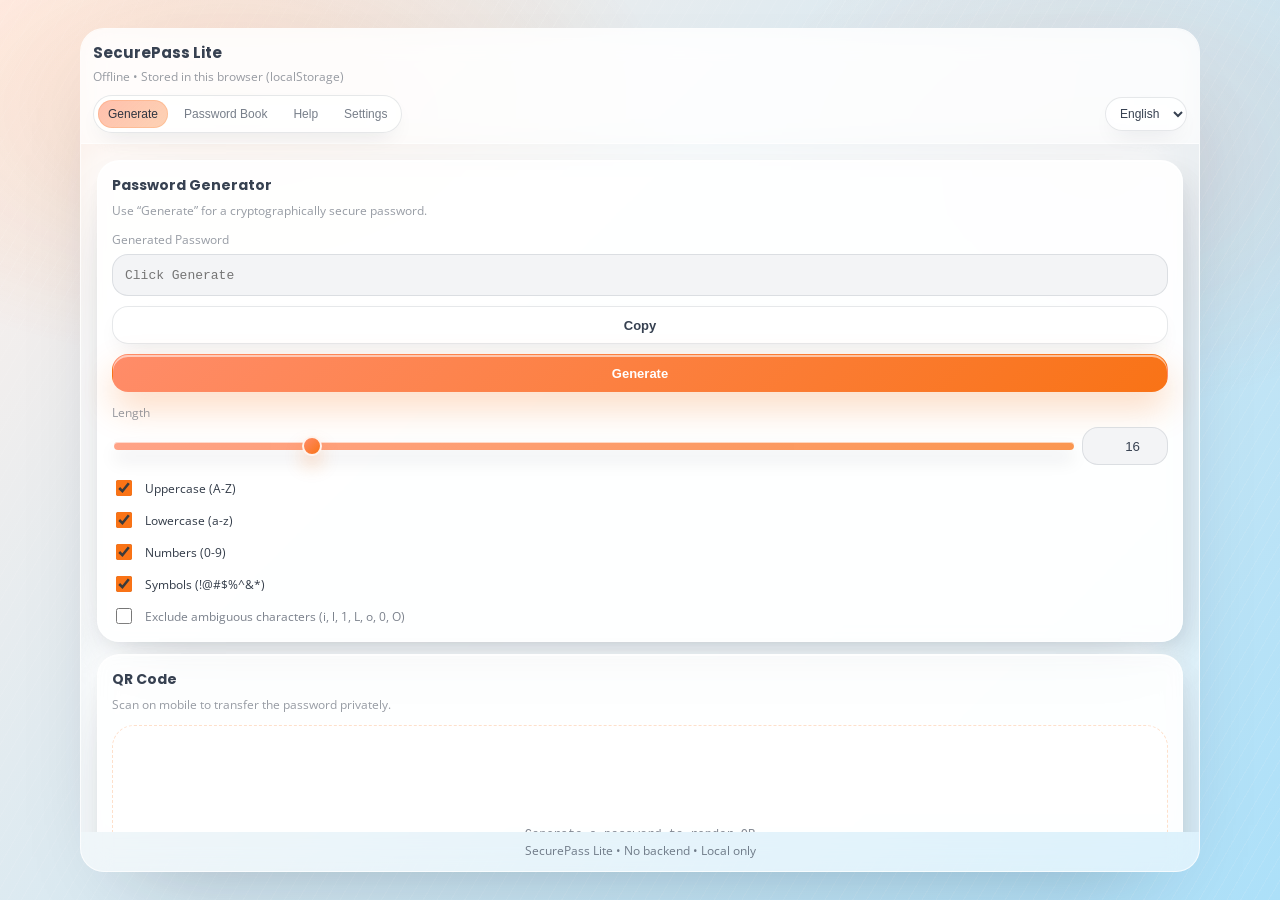
<file: popup.html>
<!doctype html>
<html lang="en">
  <head>
    <meta charset="UTF-8" />
    <meta name="viewport" content="width=device-width, initial-scale=1.0" />
    <title>SecurePass Lite</title>
    <meta name="description" content="Generate strong passwords and save locally." />
    <link rel="stylesheet" href="./style.css" />
  </head>
  <body>
    <div class="app">
      <header class="header">
        <div class="brand">
          <div class="brand__title">SecurePass Lite</div>
          <div class="brand__subtitle" data-i18n="header.subtitle">Offline • Stored in this browser (localStorage)</div>
        </div>
        <div class="header__right">
          <nav class="nav" aria-label="Primary">
            <button class="nav__tab" type="button" data-tab="generate" aria-current="page" data-i18n="nav.generate">Generate</button>
            <button class="nav__tab" type="button" data-tab="book" data-i18n="nav.book">Password Book</button>
            <button class="nav__tab" type="button" data-tab="help" data-i18n="nav.help">Help</button>
            <button class="nav__tab" type="button" data-tab="settings" data-i18n="nav.settings">Settings</button>
          </nav>
          <select id="langSelect" class="lang" aria-label="Language">
            <option value="en">English</option>
            <option value="zh">中文</option>
          </select>
        </div>
      </header>

      <main class="main">
        <section class="panel" data-panel="generate">
          <div class="grid">
            <div class="card">
              <div class="card__header">
                <h2 class="card__title" data-i18n="generator.title">Password Generator</h2>
                <div class="card__hint" data-i18n="generator.hint">Use “Generate” for a cryptographically secure password.</div>
              </div>

              <div class="output">
                <label class="field">
                  <span class="field__label" data-i18n="generator.outputLabel">Generated Password</span>
                  <div class="output__row">
                    <input
                      id="generatedPassword"
                      class="output__input"
                      type="text"
                      inputmode="text"
                      autocomplete="off"
                      spellcheck="false"
                      readonly
                      placeholder="Click Generate"
                      data-i18n-placeholder="generator.outputPlaceholder"
                      aria-label="Generated password"
                    />
                    <button id="copyGenerated" class="btn btn--secondary" type="button" data-i18n="actions.copy">Copy</button>
                    <button id="generateBtn" class="btn btn--primary" type="button" data-i18n="actions.generate">Generate</button>
                  </div>
                </label>

                <div class="options">
                  <div class="options__row">
                    <label class="field">
                      <span class="field__label" data-i18n="generator.length">Length</span>
                      <div class="length">
                        <input id="lengthRange" type="range" min="4" max="64" value="16" />
                        <input
                          id="lengthNumber"
                          class="length__number"
                          type="number"
                          min="4"
                          max="64"
                          value="16"
                          aria-label="Password length"
                        />
                      </div>
                    </label>
                  </div>

                  <div class="options__row options__row--checks" role="group" aria-label="Character options">
                    <label class="check">
                      <input id="optUpper" type="checkbox" checked />
                      <span data-i18n="generator.optUpper">Uppercase (A-Z)</span>
                    </label>
                    <label class="check">
                      <input id="optLower" type="checkbox" checked />
                      <span data-i18n="generator.optLower">Lowercase (a-z)</span>
                    </label>
                    <label class="check">
                      <input id="optNumbers" type="checkbox" checked />
                      <span data-i18n="generator.optNumbers">Numbers (0-9)</span>
                    </label>
                    <label class="check">
                      <input id="optSymbols" type="checkbox" checked />
                      <span data-i18n="generator.optSymbols">Symbols (!@#$%^&*)</span>
                    </label>
                    <label class="check check--advanced">
                      <input id="optExcludeAmbiguous" type="checkbox" />
                      <span data-i18n="generator.optExcludeAmbiguous">Exclude ambiguous characters (i, l, 1, L, o, 0, O)</span>
                    </label>
                  </div>

                  <div id="generatorError" class="alert alert--error" role="alert" hidden></div>
                </div>
              </div>
            </div>

            <div class="card">
              <div class="card__header">
                <h2 class="card__title" data-i18n="qr.title">QR Code</h2>
                <div class="card__hint" data-i18n="qr.hint">Scan on mobile to transfer the password privately.</div>
              </div>
              <div class="qr">
                <div class="qr__box" id="qrBox" aria-label="QR code"></div>
                <div class="qr__note" data-i18n="qr.note">Treat QR like plain text. Avoid public display.</div>
              </div>
            </div>
          </div>

          <div class="card">
            <div class="card__header">
              <h2 class="card__title" data-i18n="save.title">Save to Password Book</h2>
              <div class="card__hint" data-i18n="save.hint">Saves locally to this browser only.</div>
            </div>

            <form id="saveForm" class="form">
              <div class="form__row">
                <label class="field">
                  <span class="field__label" data-i18n="save.siteLabel">Website / App Name *</span>
                  <input id="siteInput" class="input" type="text" maxlength="120" required />
                </label>
                <label class="field">
                  <span class="field__label" data-i18n="save.usernameLabel">Username / Account ID (optional)</span>
                  <input id="usernameInput" class="input" type="text" maxlength="160" />
                </label>
              </div>
              <div class="form__row form__row--actions">
                <button id="saveBtn" class="btn btn--primary" type="submit" data-i18n="save.saveBtn">Save to Password Book</button>
                <div id="saveError" class="alert alert--error" role="alert" hidden></div>
              </div>
            </form>
          </div>
        </section>

        <section class="panel" data-panel="book" hidden>
          <div class="card">
            <div class="card__header">
              <h2 class="card__title" data-i18n="book.title">Password Book</h2>
              <div class="card__hint"><span data-i18n="book.storageHintPrefix">Stored in localStorage key:</span> <span class="mono">mySecurePasswords</span></div>
            </div>

            <div class="toolbar">
              <label class="field field--inline">
                <span class="field__label" data-i18n="book.searchLabel">Search</span>
                <input id="searchInput" class="input" type="search" placeholder="Filter by site name" data-i18n-placeholder="book.searchPlaceholder" />
              </label>
              <button id="clearAllBtn" class="btn btn--danger" type="button" data-i18n="book.deleteAll">Delete All</button>
            </div>

            <div id="emptyState" class="empty" hidden>
              <div class="empty__title" data-i18n="book.emptyTitle">No saved passwords yet</div>
              <div class="empty__text" data-i18n="book.emptyText">Generate a password and save it to your Password Book.</div>
              <button class="btn btn--primary" type="button" data-switch-to="generate" data-i18n="book.goToGenerator">Go to Generator</button>
            </div>

            <div class="tableWrap" aria-label="Saved password entries">
              <table class="table">
                <thead>
                  <tr>
                    <th data-i18n="table.site">Website / App</th>
                    <th data-i18n="table.username">Username</th>
                    <th data-i18n="table.password">Password</th>
                    <th data-i18n="table.created">Created</th>
                    <th class="table__actions" data-i18n="table.actions">Actions</th>
                  </tr>
                </thead>
                <tbody id="bookTbody"></tbody>
              </table>
            </div>
          </div>
        </section>

        <section class="panel" data-panel="help" hidden>
          <div class="card">
            <div class="card__header">
              <h2 class="card__title" data-i18n="help.title">Help & Security Notes</h2>
              <div class="card__hint" data-i18n="help.hint">SecurePass Lite is offline-first. No server is used.</div>
            </div>
            <div class="help">
              <div class="help__block">
                <h3 class="help__title" data-i18n="help.storageTitle">Storage</h3>
                <p class="help__text" data-i18n="help.storageText">Your data is stored in your current browser’s localStorage. Clearing site data or using private mode may remove it.</p>
              </div>
              <div class="help__block">
                <h3 class="help__title" data-i18n="help.clipboardTitle">Clipboard</h3>
                <p class="help__text" data-i18n="help.clipboardText">Copied passwords may be readable by other apps on your device. Clear your clipboard if needed.</p>
              </div>
              <div class="help__block">
                <h3 class="help__title" data-i18n="help.qrTitle">QR Code Safety</h3>
                <p class="help__text" data-i18n="help.qrText">A QR code is equivalent to showing the password in plaintext. Only use it in private.</p>
              </div>
            </div>
          </div>
        </section>

        <section class="panel" data-panel="settings" hidden>
          <div class="card">
            <div class="card__header">
              <h2 class="card__title" data-i18n="settings.title">Settings</h2>
              <div class="card__hint" data-i18n="settings.hint">Export or import your local password book.</div>
            </div>

            <div class="backup">
              <div class="backup__row">
                <div class="backup__meta">
                  <div class="backup__title" data-i18n="settings.backupTitle">Data Backup</div>
                  <div class="backup__desc" data-i18n="settings.backupDesc">Export downloads a file. Import overwrites your current data.</div>
                </div>
                <div class="backup__actions">
                  <button id="exportBtn" class="btn btn--secondary" type="button" data-i18n="settings.export">Export</button>
                  <button id="importBtn" class="btn btn--primary" type="button" data-i18n="settings.import">Import</button>
                  <input id="importFile" type="file" accept="application/json,.json" hidden />
                </div>
              </div>
              <div id="importError" class="alert alert--error" role="alert" hidden></div>
            </div>
          </div>
        </section>
      </main>

      <footer class="footer">
        <div class="footer__text" data-i18n="footer.text">SecurePass Lite • No backend • Local only</div>
      </footer>
    </div>

    <div id="toast" class="toast" role="status" aria-live="polite" hidden></div>

    <script src="./qrcode.min.js"></script>
    <script src="./script.js"></script>
  </body>
</html>
</file>
<file: securepass-lite/styles.css>
@import url('https://fonts.googleapis.com/css2?family=Open+Sans:wght@400;500;600;700&family=Poppins:wght@500;600;700&display=swap');

:root {
  --bg1: #fff1eb;
  --bg2: #ace0f9;
  --text: #374151;
  --muted: rgba(55, 65, 81, 0.68);
  --muted2: rgba(55, 65, 81, 0.52);
  --primary: #f97316;
  --primary2: #ff8c69;
  --danger: #ef4444;
  --surface: rgba(255, 255, 255, 0.78);
  --surface2: rgba(255, 255, 255, 0.62);
  --border: rgba(255, 255, 255, 0.6);
  --border2: rgba(55, 65, 81, 0.1);
  --shadow: 0 24px 55px -24px rgba(17, 24, 39, 0.26);
  --shadow2: 0 10px 25px -10px rgba(17, 24, 39, 0.12);
  --shadow-inset: 0 1px 0 rgba(255, 255, 255, 0.7) inset;
  --radius: 22px;
  --radius-sm: 16px;
}

* {
  box-sizing: border-box;
}

html,
body {
  height: 100%;
}

html {
  color-scheme: light;
}

body {
  margin: 0;
  font-family: 'Open Sans', ui-sans-serif, system-ui, -apple-system, Segoe UI, Roboto, Helvetica, Arial;
  color: var(--text);
  background: linear-gradient(135deg, var(--bg1), var(--bg2));
}

body::before {
  content: '';
  position: fixed;
  inset: 0;
  pointer-events: none;
  background:
    radial-gradient(900px 520px at 18% 12%, rgba(249, 115, 22, 0.22), transparent 62%),
    radial-gradient(800px 520px at 86% 18%, rgba(255, 140, 105, 0.22), transparent 60%),
    radial-gradient(900px 620px at 52% 110%, rgba(172, 224, 249, 0.55), transparent 62%),
    repeating-linear-gradient(
      120deg,
      rgba(255, 255, 255, 0.12) 0,
      rgba(255, 255, 255, 0.12) 1px,
      transparent 1px,
      transparent 12px
    );
  opacity: 0.75;
}

body.mode-web {
  min-height: 100vh;
  display: flex;
  align-items: center;
  justify-content: center;
  padding: 28px;
}

body.mode-web::before {
  opacity: 0.85;
}

body.mode-web .app {
  width: min(1120px, calc(100% - 0px));
  min-height: unset;
  border-radius: 24px;
  background: rgba(255, 255, 255, 0.55);
  border: 1px solid rgba(255, 255, 255, 0.7);
  box-shadow: 0 40px 90px -55px rgba(17, 24, 39, 0.35);
  backdrop-filter: blur(14px);
  overflow: hidden;
}

body.mode-web .header {
  position: static;
  border-bottom: 1px solid rgba(255, 255, 255, 0.65);
}

body.mode-web .main {
  margin: 18px auto 22px;
}

body.mode-extension {
  width: 360px;
  height: auto;
  max-height: 600px;
  overflow: hidden;
  background: rgba(248, 250, 252, 1);
}

body.mode-extension::before {
  content: none;
}

body.mode-extension .app {
  min-height: unset;
}

body.mode-extension .header {
  position: static;
  padding: 12px;
}

body.mode-extension .header__inner {
  width: auto;
}

body.mode-extension .main {
  width: auto;
  margin: 0;
  padding: 12px;
  overflow: auto;
}

body.mode-extension .grid {
  grid-template-columns: 1fr;
}

body.mode-extension .output__row {
  grid-template-columns: 1fr;
}

.app {
  min-height: 100%;
  display: flex;
  flex-direction: column;
}

.header {
  position: sticky;
  top: 0;
  z-index: 20;
  backdrop-filter: blur(14px);
  background: rgba(255, 255, 255, 0.54);
  border-bottom: 1px solid rgba(255, 255, 255, 0.65);
}

.header {
  display: block;
  padding: 12px 0;
}

.header__inner {
  width: min(1120px, calc(100% - 32px));
  margin: 0 auto;
  display: flex;
  align-items: center;
  justify-content: space-between;
  gap: 16px;
}

.header__right {
  display: flex;
  align-items: center;
  gap: 12px;
}

.lang {
  height: 38px;
  border-radius: 999px;
  border: 1px solid rgba(55, 65, 81, 0.12);
  background: rgba(255, 255, 255, 0.64);
  color: var(--text);
  padding: 0 12px;
  outline: none;
  font-size: 13px;
  box-shadow: var(--shadow2);
  backdrop-filter: blur(10px);
}

.lang:focus {
  border-color: rgba(249, 115, 22, 0.55);
  box-shadow: 0 0 0 4px rgba(249, 115, 22, 0.18);
}

.lang option {
  background: rgba(255, 255, 255, 1);
  color: var(--text);
}

.brand__title {
  font-family: 'Poppins', ui-sans-serif, system-ui;
  font-size: 16px;
  font-weight: 650;
  letter-spacing: 0.2px;
}

.brand__subtitle {
  font-size: 12px;
  color: var(--muted2);
  margin-top: 4px;
}

.nav {
  display: inline-flex;
  background: rgba(255, 255, 255, 0.62);
  border: 1px solid rgba(55, 65, 81, 0.12);
  border-radius: 999px;
  padding: 4px;
  gap: 6px;
  box-shadow: var(--shadow2);
  backdrop-filter: blur(10px);
}

.nav__tab {
  appearance: none;
  border: 0;
  background: transparent;
  color: var(--muted);
  padding: 9px 12px;
  border-radius: 999px;
  cursor: pointer;
  font-size: 13px;
  line-height: 1;
  transition: background 160ms ease, color 160ms ease, box-shadow 160ms ease;
}

.nav__tab[aria-current='page'] {
  background: linear-gradient(135deg, rgba(255, 140, 105, 0.55), rgba(249, 115, 22, 0.32));
  color: rgba(31, 41, 55, 0.92);
  box-shadow: 0 0 0 1px rgba(249, 115, 22, 0.18) inset;
}

.nav__tab:hover {
  background: rgba(249, 115, 22, 0.12);
  color: rgba(31, 41, 55, 0.92);
}

.main {
  flex: 1;
  width: min(1120px, calc(100% - 32px));
  margin: 20px auto 28px;
}

.grid {
  display: grid;
  gap: 16px;
  grid-template-columns: 1fr;
}

.card {
  background: rgba(255, 255, 255, 0.86);
  border: 1px solid rgba(255, 255, 255, 0.7);
  border-radius: var(--radius);
  box-shadow:
    0 28px 65px -30px rgba(17, 24, 39, 0.28),
    0 10px 26px -16px rgba(17, 24, 39, 0.16),
    14px 14px 28px rgba(17, 24, 39, 0.06),
    -14px -14px 28px rgba(255, 255, 255, 0.6),
    var(--shadow-inset);
  padding: 18px;
  backdrop-filter: blur(10px);
}

.card__header {
  display: flex;
  flex-direction: column;
  gap: 6px;
  margin-bottom: 14px;
}

.card__title {
  margin: 0;
  font-family: 'Poppins', ui-sans-serif, system-ui;
  font-size: 15px;
  font-weight: 650;
}

.card__hint {
  font-size: 12px;
  color: var(--muted2);
}

.mono {
  font-family: ui-monospace, SFMono-Regular, Menlo, Monaco, Consolas, "Liberation Mono", "Courier New";
  color: rgba(31, 41, 55, 0.92);
}

.field {
  display: block;
}

.field__label {
  display: block;
  font-size: 12px;
  color: var(--muted2);
  margin-bottom: 6px;
}

.input {
  width: 100%;
  height: 40px;
  border-radius: var(--radius-sm);
  border: 1px solid rgba(55, 65, 81, 0.12);
  background: rgba(243, 244, 246, 0.95);
  color: var(--text);
  padding: 10px 12px;
  outline: none;
}

.input:focus {
  border-color: rgba(249, 115, 22, 0.58);
  box-shadow: 0 0 0 4px rgba(249, 115, 22, 0.18);
}

.output__row {
  display: grid;
  grid-template-columns: 1fr auto auto;
  gap: 10px;
  align-items: center;
}

.output__input {
  height: 44px;
  border-radius: var(--radius-sm);
  border: 1px solid rgba(55, 65, 81, 0.12);
  background: rgba(243, 244, 246, 0.95);
  color: var(--text);
  padding: 10px 12px;
  outline: none;
  font-family: ui-monospace, SFMono-Regular, Menlo, Monaco, Consolas, "Liberation Mono", "Courier New";
  font-size: 14px;
}

.btn {
  appearance: none;
  border: 1px solid transparent;
  border-radius: var(--radius-sm);
  height: 40px;
  padding: 0 14px;
  cursor: pointer;
  color: var(--text);
  font-weight: 650;
  font-size: 13px;
  line-height: 1;
  transition: transform 90ms ease, box-shadow 160ms ease, background 160ms ease, border-color 160ms ease, opacity 160ms ease;
}

.btn:active {
  transform: translateY(1px);
}

.btn:focus-visible {
  outline: none;
  box-shadow: 0 0 0 4px rgba(249, 115, 22, 0.18);
}

.btn--sm {
  height: 34px;
  padding: 0 10px;
  border-radius: 10px;
  font-size: 12px;
}

.btn--primary {
  color: #ffffff;
  background: linear-gradient(135deg, var(--primary2), var(--primary));
  box-shadow:
    0 16px 34px rgba(249, 115, 22, 0.26),
    0 2px 0 rgba(255, 255, 255, 0.55) inset;
}

.btn--primary:hover {
  box-shadow:
    0 18px 40px rgba(249, 115, 22, 0.3),
    0 2px 0 rgba(255, 255, 255, 0.55) inset;
}

.btn--secondary {
  background: rgba(255, 255, 255, 0.65);
  border-color: rgba(55, 65, 81, 0.12);
  box-shadow: var(--shadow2);
}

.btn--secondary:hover {
  background: rgba(255, 255, 255, 0.78);
}

.btn--danger {
  background: linear-gradient(135deg, rgba(239, 68, 68, 0.18), rgba(239, 68, 68, 0.12));
  border-color: rgba(239, 68, 68, 0.22);
  color: rgba(127, 29, 29, 0.92);
}

.btn--danger:hover {
  background: linear-gradient(135deg, rgba(239, 68, 68, 0.22), rgba(239, 68, 68, 0.14));
}

.options {
  margin-top: 12px;
}

.options__row {
  margin-top: 12px;
}

.options__row--checks {
  display: grid;
  grid-template-columns: 1fr;
  gap: 10px;
}

.check {
  display: inline-flex;
  align-items: center;
  gap: 10px;
  font-size: 13px;
  color: rgba(31, 41, 55, 0.92);
}

.check input {
  width: 16px;
  height: 16px;
  accent-color: var(--primary);
}

.check--advanced {
  color: var(--muted);
}

.length {
  display: grid;
  grid-template-columns: 1fr 90px;
  gap: 12px;
  align-items: center;
}

.length input[type='range'] {
  width: 100%;
  -webkit-appearance: none;
  appearance: none;
  height: 8px;
  border-radius: 999px;
  background: linear-gradient(90deg, rgba(255, 140, 105, 0.8), rgba(249, 115, 22, 0.75));
  box-shadow: 0 1px 0 rgba(255, 255, 255, 0.6) inset, 0 10px 18px rgba(17, 24, 39, 0.1);
}

.length input[type='range']::-webkit-slider-thumb {
  -webkit-appearance: none;
  appearance: none;
  width: 20px;
  height: 20px;
  border-radius: 999px;
  background: linear-gradient(135deg, var(--primary2), var(--primary));
  border: 2px solid rgba(255, 255, 255, 0.9);
  box-shadow: 0 10px 18px rgba(249, 115, 22, 0.25);
}

.length input[type='range']::-moz-range-track {
  height: 8px;
  border-radius: 999px;
  background: linear-gradient(90deg, rgba(255, 140, 105, 0.8), rgba(249, 115, 22, 0.75));
}

.length input[type='range']::-moz-range-thumb {
  width: 20px;
  height: 20px;
  border-radius: 999px;
  background: linear-gradient(135deg, var(--primary2), var(--primary));
  border: 2px solid rgba(255, 255, 255, 0.9);
  box-shadow: 0 10px 18px rgba(249, 115, 22, 0.25);
}

.length__number {
  width: 100%;
  height: 40px;
  border-radius: var(--radius-sm);
  border: 1px solid rgba(55, 65, 81, 0.12);
  background: rgba(243, 244, 246, 0.95);
  color: var(--text);
  padding: 10px 12px;
  outline: none;
  text-align: right;
}

.length__number:focus {
  border-color: rgba(249, 115, 22, 0.58);
  box-shadow: 0 0 0 4px rgba(249, 115, 22, 0.18);
}

.alert {
  margin-top: 10px;
  padding: 10px 12px;
  border-radius: var(--radius-sm);
  font-size: 13px;
  border: 1px solid transparent;
}

.alert--error {
  background: rgba(239, 68, 68, 0.12);
  border-color: rgba(239, 68, 68, 0.22);
  color: rgba(127, 29, 29, 0.92);
}

.form {
  display: flex;
  flex-direction: column;
  gap: 12px;
}

.form__row {
  display: grid;
  grid-template-columns: 1fr;
  gap: 12px;
}

.form__row--actions {
  display: flex;
  align-items: center;
  gap: 12px;
}

.qr {
  display: grid;
  grid-template-columns: 1fr;
  gap: 10px;
}

.qr__box {
  width: 100%;
  min-height: 220px;
  border-radius: var(--radius);
  border: 1px dashed rgba(249, 115, 22, 0.22);
  display: grid;
  place-items: center;
  background: rgba(255, 255, 255, 0.65);
  overflow: hidden;
}

.qr__box > img,
.qr__box > canvas {
  max-width: 220px;
  max-height: 220px;
}

.qr__note {
  font-size: 12px;
  color: var(--muted2);
}

.toolbar {
  display: flex;
  flex-direction: column;
  gap: 12px;
  margin-bottom: 14px;
}

.field--inline {
  display: grid;
  gap: 6px;
}

.tableWrap {
  width: 100%;
  overflow: auto;
  border-radius: var(--radius-sm);
  border: 1px solid rgba(255, 255, 255, 0.75);
  background: rgba(255, 255, 255, 0.58);
  box-shadow: var(--shadow2);
  backdrop-filter: blur(10px);
}

.table {
  width: 100%;
  border-collapse: collapse;
  min-width: 860px;
  background: transparent;
}

.table th,
.table td {
  padding: 12px 12px;
  border-bottom: 1px solid var(--border2);
  text-align: left;
  vertical-align: middle;
  font-size: 13px;
}

.table th {
  font-size: 12px;
  color: var(--muted);
  background: rgba(255, 255, 255, 0.78);
  position: sticky;
  top: 0;
}

.table tbody tr:hover {
  background: rgba(249, 115, 22, 0.06);
}

.table__actions {
  width: 220px;
}

.rowActions {
  display: inline-flex;
  gap: 8px;
  flex-wrap: wrap;
}

.pill {
  display: inline-flex;
  align-items: center;
  gap: 8px;
}

.pill__value {
  font-family: ui-monospace, SFMono-Regular, Menlo, Monaco, Consolas, "Liberation Mono", "Courier New";
  padding: 8px 10px;
  border-radius: var(--radius-sm);
  border: 1px solid rgba(55, 65, 81, 0.12);
  background: rgba(243, 244, 246, 0.95);
  max-width: 260px;
  overflow: hidden;
  text-overflow: ellipsis;
  white-space: nowrap;
}

.empty {
  padding: 18px;
  border-radius: var(--radius);
  border: 1px dashed rgba(249, 115, 22, 0.22);
  background: rgba(255, 255, 255, 0.62);
  display: grid;
  gap: 10px;
}

.empty__title {
  font-size: 14px;
  font-weight: 700;
}

.empty__text {
  font-size: 13px;
  color: var(--muted2);
}

.help {
  display: grid;
  grid-template-columns: 1fr;
  gap: 12px;
}

.help__title {
  margin: 0 0 6px;
  font-size: 13px;
}

.help__text {
  margin: 0;
  font-size: 13px;
  color: rgba(31, 41, 55, 0.86);
  line-height: 1.45;
}

.backup {
  display: grid;
  gap: 10px;
}

.backup__row {
  display: grid;
  grid-template-columns: 1fr;
  gap: 12px;
}

.backup__title {
  font-weight: 700;
  font-size: 13px;
}

.backup__desc {
  margin-top: 4px;
  font-size: 12px;
  color: var(--muted2);
  line-height: 1.4;
}

.backup__actions {
  display: flex;
  gap: 10px;
  flex-wrap: wrap;
}

.footer {
  padding: 14px 0 22px;
  color: var(--muted);
  font-size: 12px;
  text-align: center;
}

.footer__inner {
  width: min(1120px, calc(100% - 32px));
  margin: 0 auto;
}

.toast {
  position: fixed;
  left: 50%;
  bottom: 18px;
  transform: translateX(-50%);
  background: rgba(255, 255, 255, 0.82);
  border: 1px solid rgba(255, 255, 255, 0.75);
  padding: 10px 12px;
  border-radius: 999px;
  box-shadow: var(--shadow2);
  font-size: 13px;
  color: rgba(31, 41, 55, 0.92);
  min-width: 160px;
  text-align: center;
  backdrop-filter: blur(10px);
}

@media (min-width: 760px) {
  .grid {
    grid-template-columns: 1.3fr 0.7fr;
  }

  .form__row {
    grid-template-columns: 1fr 1fr;
  }

  .toolbar {
    flex-direction: row;
    align-items: end;
    justify-content: space-between;
  }
}

@media (max-width: 560px) {
  .header__inner {
    align-items: start;
  }

  .header__right {
    flex-direction: column;
    align-items: end;
    gap: 10px;
  }

  .output__row {
    grid-template-columns: 1fr;
  }
}

@media (prefers-reduced-motion: reduce) {
  * {
    transition-duration: 1ms !important;
    scroll-behavior: auto !important;
  }
}

@media (min-width: 920px) {
  .options__row--checks {
    grid-template-columns: 1fr 1fr;
  }
}
</file>
<file: SecurePassLite_GitHub/securepass-lite/styles.css>
@import url('https://fonts.googleapis.com/css2?family=Open+Sans:wght@400;500;600;700&family=Poppins:wght@500;600;700&display=swap');

:root {
  --bg1: #fff1eb;
  --bg2: #ace0f9;
  --text: #374151;
  --muted: rgba(55, 65, 81, 0.68);
  --muted2: rgba(55, 65, 81, 0.52);
  --primary: #f97316;
  --primary2: #ff8c69;
  --danger: #ef4444;
  --surface: rgba(255, 255, 255, 0.78);
  --surface2: rgba(255, 255, 255, 0.62);
  --border: rgba(255, 255, 255, 0.6);
  --border2: rgba(55, 65, 81, 0.1);
  --shadow: 0 24px 55px -24px rgba(17, 24, 39, 0.26);
  --shadow2: 0 10px 25px -10px rgba(17, 24, 39, 0.12);
  --shadow-inset: 0 1px 0 rgba(255, 255, 255, 0.7) inset;
  --radius: 22px;
  --radius-sm: 16px;
}

* {
  box-sizing: border-box;
}

html,
body {
  height: 100%;
}

html {
  color-scheme: light;
}

body {
  margin: 0;
  font-family: 'Open Sans', ui-sans-serif, system-ui, -apple-system, Segoe UI, Roboto, Helvetica, Arial;
  color: var(--text);
  background: linear-gradient(135deg, var(--bg1), var(--bg2));
}

body::before {
  content: '';
  position: fixed;
  inset: 0;
  pointer-events: none;
  background:
    radial-gradient(900px 520px at 18% 12%, rgba(249, 115, 22, 0.22), transparent 62%),
    radial-gradient(800px 520px at 86% 18%, rgba(255, 140, 105, 0.22), transparent 60%),
    radial-gradient(900px 620px at 52% 110%, rgba(172, 224, 249, 0.55), transparent 62%),
    repeating-linear-gradient(
      120deg,
      rgba(255, 255, 255, 0.12) 0,
      rgba(255, 255, 255, 0.12) 1px,
      transparent 1px,
      transparent 12px
    );
  opacity: 0.75;
}

body.mode-web {
  min-height: 100vh;
  display: flex;
  align-items: center;
  justify-content: center;
  padding: 28px;
}

body.mode-web::before {
  opacity: 0.85;
}

body.mode-web .app {
  width: min(1120px, calc(100% - 0px));
  min-height: unset;
  border-radius: 24px;
  background: rgba(255, 255, 255, 0.55);
  border: 1px solid rgba(255, 255, 255, 0.7);
  box-shadow: 0 40px 90px -55px rgba(17, 24, 39, 0.35);
  backdrop-filter: blur(14px);
  overflow: hidden;
}

body.mode-web .header {
  position: static;
  border-bottom: 1px solid rgba(255, 255, 255, 0.65);
}

body.mode-web .main {
  margin: 18px auto 22px;
}

body.mode-extension {
  width: 360px;
  height: auto;
  max-height: 600px;
  overflow: hidden;
  background: rgba(248, 250, 252, 1);
}

body.mode-extension::before {
  content: none;
}

body.mode-extension .app {
  min-height: unset;
}

body.mode-extension .header {
  position: static;
  padding: 12px;
}

body.mode-extension .header__inner {
  width: auto;
}

body.mode-extension .main {
  width: auto;
  margin: 0;
  padding: 12px;
  overflow: auto;
}

body.mode-extension .grid {
  grid-template-columns: 1fr;
}

body.mode-extension .output__row {
  grid-template-columns: 1fr;
}

.app {
  min-height: 100%;
  display: flex;
  flex-direction: column;
}

.header {
  position: sticky;
  top: 0;
  z-index: 20;
  backdrop-filter: blur(14px);
  background: rgba(255, 255, 255, 0.54);
  border-bottom: 1px solid rgba(255, 255, 255, 0.65);
}

.header {
  display: block;
  padding: 12px 0;
}

.header__inner {
  width: min(1120px, calc(100% - 32px));
  margin: 0 auto;
  display: flex;
  align-items: center;
  justify-content: space-between;
  gap: 16px;
}

.header__right {
  display: flex;
  align-items: center;
  gap: 12px;
}

.lang {
  height: 38px;
  border-radius: 999px;
  border: 1px solid rgba(55, 65, 81, 0.12);
  background: rgba(255, 255, 255, 0.64);
  color: var(--text);
  padding: 0 12px;
  outline: none;
  font-size: 13px;
  box-shadow: var(--shadow2);
  backdrop-filter: blur(10px);
}

.lang:focus {
  border-color: rgba(249, 115, 22, 0.55);
  box-shadow: 0 0 0 4px rgba(249, 115, 22, 0.18);
}

.lang option {
  background: rgba(255, 255, 255, 1);
  color: var(--text);
}

.brand__title {
  font-family: 'Poppins', ui-sans-serif, system-ui;
  font-size: 16px;
  font-weight: 650;
  letter-spacing: 0.2px;
}

.brand__subtitle {
  font-size: 12px;
  color: var(--muted2);
  margin-top: 4px;
}

.nav {
  display: inline-flex;
  background: rgba(255, 255, 255, 0.62);
  border: 1px solid rgba(55, 65, 81, 0.12);
  border-radius: 999px;
  padding: 4px;
  gap: 6px;
  box-shadow: var(--shadow2);
  backdrop-filter: blur(10px);
}

.nav__tab {
  appearance: none;
  border: 0;
  background: transparent;
  color: var(--muted);
  padding: 9px 12px;
  border-radius: 999px;
  cursor: pointer;
  font-size: 13px;
  line-height: 1;
  transition: background 160ms ease, color 160ms ease, box-shadow 160ms ease;
}

.nav__tab[aria-current='page'] {
  background: linear-gradient(135deg, rgba(255, 140, 105, 0.55), rgba(249, 115, 22, 0.32));
  color: rgba(31, 41, 55, 0.92);
  box-shadow: 0 0 0 1px rgba(249, 115, 22, 0.18) inset;
}

.nav__tab:hover {
  background: rgba(249, 115, 22, 0.12);
  color: rgba(31, 41, 55, 0.92);
}

.main {
  flex: 1;
  width: min(1120px, calc(100% - 32px));
  margin: 20px auto 28px;
}

.grid {
  display: grid;
  gap: 16px;
  grid-template-columns: 1fr;
}

.card {
  background: rgba(255, 255, 255, 0.86);
  border: 1px solid rgba(255, 255, 255, 0.7);
  border-radius: var(--radius);
  box-shadow:
    0 28px 65px -30px rgba(17, 24, 39, 0.28),
    0 10px 26px -16px rgba(17, 24, 39, 0.16),
    14px 14px 28px rgba(17, 24, 39, 0.06),
    -14px -14px 28px rgba(255, 255, 255, 0.6),
    var(--shadow-inset);
  padding: 18px;
  backdrop-filter: blur(10px);
}

.card__header {
  display: flex;
  flex-direction: column;
  gap: 6px;
  margin-bottom: 14px;
}

.card__title {
  margin: 0;
  font-family: 'Poppins', ui-sans-serif, system-ui;
  font-size: 15px;
  font-weight: 650;
}

.card__hint {
  font-size: 12px;
  color: var(--muted2);
}

.mono {
  font-family: ui-monospace, SFMono-Regular, Menlo, Monaco, Consolas, "Liberation Mono", "Courier New";
  color: rgba(31, 41, 55, 0.92);
}

.field {
  display: block;
}

.field__label {
  display: block;
  font-size: 12px;
  color: var(--muted2);
  margin-bottom: 6px;
}

.input {
  width: 100%;
  height: 40px;
  border-radius: var(--radius-sm);
  border: 1px solid rgba(55, 65, 81, 0.12);
  background: rgba(243, 244, 246, 0.95);
  color: var(--text);
  padding: 10px 12px;
  outline: none;
}

.input:focus {
  border-color: rgba(249, 115, 22, 0.58);
  box-shadow: 0 0 0 4px rgba(249, 115, 22, 0.18);
}

.output__row {
  display: grid;
  grid-template-columns: 1fr auto auto;
  gap: 10px;
  align-items: center;
}

.output__input {
  height: 44px;
  border-radius: var(--radius-sm);
  border: 1px solid rgba(55, 65, 81, 0.12);
  background: rgba(243, 244, 246, 0.95);
  color: var(--text);
  padding: 10px 12px;
  outline: none;
  font-family: ui-monospace, SFMono-Regular, Menlo, Monaco, Consolas, "Liberation Mono", "Courier New";
  font-size: 14px;
}

.btn {
  appearance: none;
  border: 1px solid transparent;
  border-radius: var(--radius-sm);
  height: 40px;
  padding: 0 14px;
  cursor: pointer;
  color: var(--text);
  font-weight: 650;
  font-size: 13px;
  line-height: 1;
  transition: transform 90ms ease, box-shadow 160ms ease, background 160ms ease, border-color 160ms ease, opacity 160ms ease;
}

.btn:active {
  transform: translateY(1px);
}

.btn:focus-visible {
  outline: none;
  box-shadow: 0 0 0 4px rgba(249, 115, 22, 0.18);
}

.btn--sm {
  height: 34px;
  padding: 0 10px;
  border-radius: 10px;
  font-size: 12px;
}

.btn--primary {
  color: #ffffff;
  background: linear-gradient(135deg, var(--primary2), var(--primary));
  box-shadow:
    0 16px 34px rgba(249, 115, 22, 0.26),
    0 2px 0 rgba(255, 255, 255, 0.55) inset;
}

.btn--primary:hover {
  box-shadow:
    0 18px 40px rgba(249, 115, 22, 0.3),
    0 2px 0 rgba(255, 255, 255, 0.55) inset;
}

.btn--secondary {
  background: rgba(255, 255, 255, 0.65);
  border-color: rgba(55, 65, 81, 0.12);
  box-shadow: var(--shadow2);
}

.btn--secondary:hover {
  background: rgba(255, 255, 255, 0.78);
}

.btn--danger {
  background: linear-gradient(135deg, rgba(239, 68, 68, 0.18), rgba(239, 68, 68, 0.12));
  border-color: rgba(239, 68, 68, 0.22);
  color: rgba(127, 29, 29, 0.92);
}

.btn--danger:hover {
  background: linear-gradient(135deg, rgba(239, 68, 68, 0.22), rgba(239, 68, 68, 0.14));
}

.options {
  margin-top: 12px;
}

.options__row {
  margin-top: 12px;
}

.options__row--checks {
  display: grid;
  grid-template-columns: 1fr;
  gap: 10px;
}

.check {
  display: inline-flex;
  align-items: center;
  gap: 10px;
  font-size: 13px;
  color: rgba(31, 41, 55, 0.92);
}

.check input {
  width: 16px;
  height: 16px;
  accent-color: var(--primary);
}

.check--advanced {
  color: var(--muted);
}

.length {
  display: grid;
  grid-template-columns: 1fr 90px;
  gap: 12px;
  align-items: center;
}

.length input[type='range'] {
  width: 100%;
  -webkit-appearance: none;
  appearance: none;
  height: 8px;
  border-radius: 999px;
  background: linear-gradient(90deg, rgba(255, 140, 105, 0.8), rgba(249, 115, 22, 0.75));
  box-shadow: 0 1px 0 rgba(255, 255, 255, 0.6) inset, 0 10px 18px rgba(17, 24, 39, 0.1);
}

.length input[type='range']::-webkit-slider-thumb {
  -webkit-appearance: none;
  appearance: none;
  width: 20px;
  height: 20px;
  border-radius: 999px;
  background: linear-gradient(135deg, var(--primary2), var(--primary));
  border: 2px solid rgba(255, 255, 255, 0.9);
  box-shadow: 0 10px 18px rgba(249, 115, 22, 0.25);
}

.length input[type='range']::-moz-range-track {
  height: 8px;
  border-radius: 999px;
  background: linear-gradient(90deg, rgba(255, 140, 105, 0.8), rgba(249, 115, 22, 0.75));
}

.length input[type='range']::-moz-range-thumb {
  width: 20px;
  height: 20px;
  border-radius: 999px;
  background: linear-gradient(135deg, var(--primary2), var(--primary));
  border: 2px solid rgba(255, 255, 255, 0.9);
  box-shadow: 0 10px 18px rgba(249, 115, 22, 0.25);
}

.length__number {
  width: 100%;
  height: 40px;
  border-radius: var(--radius-sm);
  border: 1px solid rgba(55, 65, 81, 0.12);
  background: rgba(243, 244, 246, 0.95);
  color: var(--text);
  padding: 10px 12px;
  outline: none;
  text-align: right;
}

.length__number:focus {
  border-color: rgba(249, 115, 22, 0.58);
  box-shadow: 0 0 0 4px rgba(249, 115, 22, 0.18);
}

.alert {
  margin-top: 10px;
  padding: 10px 12px;
  border-radius: var(--radius-sm);
  font-size: 13px;
  border: 1px solid transparent;
}

.alert--error {
  background: rgba(239, 68, 68, 0.12);
  border-color: rgba(239, 68, 68, 0.22);
  color: rgba(127, 29, 29, 0.92);
}

.form {
  display: flex;
  flex-direction: column;
  gap: 12px;
}

.form__row {
  display: grid;
  grid-template-columns: 1fr;
  gap: 12px;
}

.form__row--actions {
  display: flex;
  align-items: center;
  gap: 12px;
}

.qr {
  display: grid;
  grid-template-columns: 1fr;
  gap: 10px;
}

.qr__box {
  width: 100%;
  min-height: 220px;
  border-radius: var(--radius);
  border: 1px dashed rgba(249, 115, 22, 0.22);
  display: grid;
  place-items: center;
  background: rgba(255, 255, 255, 0.65);
  overflow: hidden;
}

.qr__box > img,
.qr__box > canvas {
  max-width: 220px;
  max-height: 220px;
}

.qr__note {
  font-size: 12px;
  color: var(--muted2);
}

.toolbar {
  display: flex;
  flex-direction: column;
  gap: 12px;
  margin-bottom: 14px;
}

.field--inline {
  display: grid;
  gap: 6px;
}

.tableWrap {
  width: 100%;
  overflow: auto;
  border-radius: var(--radius-sm);
  border: 1px solid rgba(255, 255, 255, 0.75);
  background: rgba(255, 255, 255, 0.58);
  box-shadow: var(--shadow2);
  backdrop-filter: blur(10px);
}

.table {
  width: 100%;
  border-collapse: collapse;
  min-width: 860px;
  background: transparent;
}

.table th,
.table td {
  padding: 12px 12px;
  border-bottom: 1px solid var(--border2);
  text-align: left;
  vertical-align: middle;
  font-size: 13px;
}

.table th {
  font-size: 12px;
  color: var(--muted);
  background: rgba(255, 255, 255, 0.78);
  position: sticky;
  top: 0;
}

.table tbody tr:hover {
  background: rgba(249, 115, 22, 0.06);
}

.table__actions {
  width: 220px;
}

.rowActions {
  display: inline-flex;
  gap: 8px;
  flex-wrap: wrap;
}

.pill {
  display: inline-flex;
  align-items: center;
  gap: 8px;
}

.pill__value {
  font-family: ui-monospace, SFMono-Regular, Menlo, Monaco, Consolas, "Liberation Mono", "Courier New";
  padding: 8px 10px;
  border-radius: var(--radius-sm);
  border: 1px solid rgba(55, 65, 81, 0.12);
  background: rgba(243, 244, 246, 0.95);
  max-width: 260px;
  overflow: hidden;
  text-overflow: ellipsis;
  white-space: nowrap;
}

.empty {
  padding: 18px;
  border-radius: var(--radius);
  border: 1px dashed rgba(249, 115, 22, 0.22);
  background: rgba(255, 255, 255, 0.62);
  display: grid;
  gap: 10px;
}

.empty__title {
  font-size: 14px;
  font-weight: 700;
}

.empty__text {
  font-size: 13px;
  color: var(--muted2);
}

.help {
  display: grid;
  grid-template-columns: 1fr;
  gap: 12px;
}

.help__title {
  margin: 0 0 6px;
  font-size: 13px;
}

.help__text {
  margin: 0;
  font-size: 13px;
  color: rgba(31, 41, 55, 0.86);
  line-height: 1.45;
}

.backup {
  display: grid;
  gap: 10px;
}

.backup__row {
  display: grid;
  grid-template-columns: 1fr;
  gap: 12px;
}

.backup__title {
  font-weight: 700;
  font-size: 13px;
}

.backup__desc {
  margin-top: 4px;
  font-size: 12px;
  color: var(--muted2);
  line-height: 1.4;
}

.backup__actions {
  display: flex;
  gap: 10px;
  flex-wrap: wrap;
}

.footer {
  padding: 14px 0 22px;
  color: var(--muted);
  font-size: 12px;
  text-align: center;
}

.footer__inner {
  width: min(1120px, calc(100% - 32px));
  margin: 0 auto;
}

.toast {
  position: fixed;
  left: 50%;
  bottom: 18px;
  transform: translateX(-50%);
  background: rgba(255, 255, 255, 0.82);
  border: 1px solid rgba(255, 255, 255, 0.75);
  padding: 10px 12px;
  border-radius: 999px;
  box-shadow: var(--shadow2);
  font-size: 13px;
  color: rgba(31, 41, 55, 0.92);
  min-width: 160px;
  text-align: center;
  backdrop-filter: blur(10px);
}

@media (min-width: 760px) {
  .grid {
    grid-template-columns: 1.3fr 0.7fr;
  }

  .form__row {
    grid-template-columns: 1fr 1fr;
  }

  .toolbar {
    flex-direction: row;
    align-items: end;
    justify-content: space-between;
  }
}

@media (max-width: 560px) {
  .header__inner {
    align-items: start;
  }

  .header__right {
    flex-direction: column;
    align-items: end;
    gap: 10px;
  }

  .output__row {
    grid-template-columns: 1fr;
  }
}

@media (prefers-reduced-motion: reduce) {
  * {
    transition-duration: 1ms !important;
    scroll-behavior: auto !important;
  }
}

@media (min-width: 920px) {
  .options__row--checks {
    grid-template-columns: 1fr 1fr;
  }
}
</file>
<file: style.css>
@import url('https://fonts.googleapis.com/css2?family=Open+Sans:wght@400;500;600;700&family=Poppins:wght@500;600;700&display=swap');

:root {
  --bg1: #fff1eb;
  --bg2: #ace0f9;
  --text: #374151;
  --muted: rgba(55, 65, 81, 0.68);
  --muted2: rgba(55, 65, 81, 0.52);
  --primary: #f97316;
  --primary2: #ff8c69;
  --danger: #ef4444;
  --shadow: 0 24px 55px -24px rgba(17, 24, 39, 0.26);
  --shadow2: 0 10px 25px -10px rgba(17, 24, 39, 0.12);
  --shadow-inset: 0 1px 0 rgba(255, 255, 255, 0.7) inset;
  --radius: 22px;
  --radius-sm: 16px;
}

* {
  box-sizing: border-box;
}

html {
  color-scheme: light;
}

html,
body {
  margin: 0;
  padding: 0;
}

body {
  font-family: 'Open Sans', ui-sans-serif, system-ui, -apple-system, Segoe UI, Roboto, Helvetica, Arial;
  color: var(--text);
}

body::before {
  content: '';
  position: fixed;
  inset: 0;
  pointer-events: none;
  background:
    radial-gradient(720px 420px at 18% 12%, rgba(249, 115, 22, 0.22), transparent 62%),
    radial-gradient(620px 420px at 86% 18%, rgba(255, 140, 105, 0.22), transparent 60%),
    repeating-linear-gradient(
      120deg,
      rgba(255, 255, 255, 0.12) 0,
      rgba(255, 255, 255, 0.12) 1px,
      transparent 1px,
      transparent 12px
    );
  opacity: 0.75;
}

body.mode-web {
  min-height: 100vh;
  display: flex;
  align-items: center;
  justify-content: center;
  padding: 28px;
  background: linear-gradient(135deg, var(--bg1), var(--bg2));
}

body.mode-web .app {
  width: min(1120px, calc(100% - 0px));
  max-height: min(900px, calc(100vh - 56px));
  border-radius: 24px;
  background: rgba(255, 255, 255, 0.55);
  border: 1px solid rgba(255, 255, 255, 0.7);
  box-shadow: 0 40px 90px -55px rgba(17, 24, 39, 0.35);
  backdrop-filter: blur(14px);
  overflow: hidden;
}

body.mode-web .main {
  padding: 16px;
  overflow: auto;
}

body.mode-extension {
  width: 360px;
  max-height: 600px;
  background: rgba(248, 250, 252, 1);
  overflow: hidden;
}

body.mode-extension::before {
  content: none;
}

body.mode-extension .app {
  max-height: 600px;
}

body.mode-extension .header {
  padding: 10px 12px 8px;
}

body.mode-extension .header__right {
  margin-top: 8px;
}

body.mode-extension .main {
  padding: 12px;
  overflow: auto;
}

.app {
  display: flex;
  flex-direction: column;
  max-height: 600px;
}

.header {
  padding: 12px 12px 10px;
  backdrop-filter: blur(14px);
  background: rgba(255, 255, 255, 0.54);
  border-bottom: 1px solid rgba(255, 255, 255, 0.65);
}

.brand__title {
  font-family: 'Poppins', ui-sans-serif, system-ui;
  font-size: 15px;
  font-weight: 650;
}

.brand__subtitle {
  margin-top: 4px;
  font-size: 12px;
  color: var(--muted2);
}

.header__right {
  display: flex;
  align-items: center;
  justify-content: space-between;
  gap: 10px;
  margin-top: 10px;
}

.nav {
  display: inline-flex;
  background: rgba(255, 255, 255, 0.62);
  border: 1px solid rgba(55, 65, 81, 0.12);
  border-radius: 999px;
  padding: 4px;
  gap: 6px;
  box-shadow: var(--shadow2);
  backdrop-filter: blur(10px);
}

.nav__tab {
  appearance: none;
  border: 0;
  background: transparent;
  color: var(--muted);
  padding: 8px 10px;
  border-radius: 999px;
  cursor: pointer;
  font-size: 12px;
  line-height: 1;
  transition: background 160ms ease, color 160ms ease, box-shadow 160ms ease;
}

.nav__tab[aria-current='page'] {
  background: linear-gradient(135deg, rgba(255, 140, 105, 0.55), rgba(249, 115, 22, 0.32));
  color: rgba(31, 41, 55, 0.92);
  box-shadow: 0 0 0 1px rgba(249, 115, 22, 0.18) inset;
}

.nav__tab:hover {
  background: rgba(249, 115, 22, 0.12);
  color: rgba(31, 41, 55, 0.92);
}

.lang {
  height: 34px;
  border-radius: 999px;
  border: 1px solid rgba(55, 65, 81, 0.12);
  background: rgba(255, 255, 255, 0.64);
  color: var(--text);
  padding: 0 10px;
  outline: none;
  font-size: 12px;
  box-shadow: var(--shadow2);
  backdrop-filter: blur(10px);
}

.lang:focus {
  border-color: rgba(249, 115, 22, 0.55);
  box-shadow: 0 0 0 4px rgba(249, 115, 22, 0.18);
}

.main {
  padding: 12px;
  overflow: auto;
}

.grid {
  display: grid;
  gap: 12px;
  grid-template-columns: 1fr;
}

.card {
  background: rgba(255, 255, 255, 0.86);
  border: 1px solid rgba(255, 255, 255, 0.7);
  border-radius: var(--radius);
  box-shadow:
    0 28px 65px -30px rgba(17, 24, 39, 0.28),
    0 10px 26px -16px rgba(17, 24, 39, 0.16),
    14px 14px 28px rgba(17, 24, 39, 0.06),
    -14px -14px 28px rgba(255, 255, 255, 0.6),
    var(--shadow-inset);
  padding: 14px;
  backdrop-filter: blur(10px);
}

.card__header {
  display: flex;
  flex-direction: column;
  gap: 6px;
  margin-bottom: 12px;
}

.card__title {
  margin: 0;
  font-family: 'Poppins', ui-sans-serif, system-ui;
  font-size: 14px;
  font-weight: 650;
}

.card__hint {
  font-size: 12px;
  color: var(--muted2);
}

.mono {
  font-family: ui-monospace, SFMono-Regular, Menlo, Monaco, Consolas, "Liberation Mono", "Courier New";
  color: rgba(31, 41, 55, 0.92);
}

.field {
  display: block;
}

.field__label {
  display: block;
  font-size: 12px;
  color: var(--muted2);
  margin-bottom: 6px;
}

.input {
  width: 100%;
  height: 38px;
  border-radius: var(--radius-sm);
  border: 1px solid rgba(55, 65, 81, 0.12);
  background: rgba(243, 244, 246, 0.95);
  color: var(--text);
  padding: 10px 12px;
  outline: none;
}

.input:focus {
  border-color: rgba(249, 115, 22, 0.58);
  box-shadow: 0 0 0 4px rgba(249, 115, 22, 0.18);
}

.output__row {
  display: grid;
  grid-template-columns: 1fr;
  gap: 10px;
}

.output__input {
  height: 42px;
  border-radius: var(--radius-sm);
  border: 1px solid rgba(55, 65, 81, 0.12);
  background: rgba(243, 244, 246, 0.95);
  color: var(--text);
  padding: 10px 12px;
  outline: none;
  font-family: ui-monospace, SFMono-Regular, Menlo, Monaco, Consolas, "Liberation Mono", "Courier New";
  font-size: 13px;
}

.btnRow {
  display: grid;
  grid-template-columns: 1fr 1fr;
  gap: 10px;
}

.btn {
  appearance: none;
  border: 1px solid transparent;
  border-radius: var(--radius-sm);
  height: 38px;
  padding: 0 12px;
  cursor: pointer;
  color: var(--text);
  font-weight: 650;
  font-size: 13px;
  line-height: 1;
  transition: transform 90ms ease, box-shadow 160ms ease, background 160ms ease, border-color 160ms ease;
}

.btn:active {
  transform: translateY(1px);
}

.btn:focus-visible {
  outline: none;
  box-shadow: 0 0 0 4px rgba(249, 115, 22, 0.18);
}

.btn--primary {
  color: #ffffff;
  background: linear-gradient(135deg, var(--primary2), var(--primary));
  box-shadow:
    0 16px 34px rgba(249, 115, 22, 0.26),
    0 2px 0 rgba(255, 255, 255, 0.55) inset;
}

.btn--secondary {
  background: rgba(255, 255, 255, 0.65);
  border-color: rgba(55, 65, 81, 0.12);
  box-shadow: var(--shadow2);
}

.btn--danger {
  background: linear-gradient(135deg, rgba(239, 68, 68, 0.18), rgba(239, 68, 68, 0.12));
  border-color: rgba(239, 68, 68, 0.22);
  color: rgba(127, 29, 29, 0.92);
}

.options {
  margin-top: 12px;
}

.options__row {
  margin-top: 12px;
}

.options__row--checks {
  display: grid;
  grid-template-columns: 1fr;
  gap: 10px;
}

.check {
  display: inline-flex;
  align-items: center;
  gap: 10px;
  font-size: 12px;
  color: rgba(31, 41, 55, 0.92);
}

.check input {
  width: 16px;
  height: 16px;
  accent-color: var(--primary);
}

.check--advanced {
  color: var(--muted);
}

.length {
  display: grid;
  grid-template-columns: 1fr 86px;
  gap: 10px;
  align-items: center;
}

.length input[type='range'] {
  width: 100%;
  -webkit-appearance: none;
  appearance: none;
  height: 8px;
  border-radius: 999px;
  background: linear-gradient(90deg, rgba(255, 140, 105, 0.8), rgba(249, 115, 22, 0.75));
  box-shadow: 0 1px 0 rgba(255, 255, 255, 0.6) inset, 0 10px 18px rgba(17, 24, 39, 0.1);
}

.length input[type='range']::-webkit-slider-thumb {
  -webkit-appearance: none;
  appearance: none;
  width: 20px;
  height: 20px;
  border-radius: 999px;
  background: linear-gradient(135deg, var(--primary2), var(--primary));
  border: 2px solid rgba(255, 255, 255, 0.9);
  box-shadow: 0 10px 18px rgba(249, 115, 22, 0.25);
}

.length input[type='range']::-moz-range-track {
  height: 8px;
  border-radius: 999px;
  background: linear-gradient(90deg, rgba(255, 140, 105, 0.8), rgba(249, 115, 22, 0.75));
}

.length input[type='range']::-moz-range-thumb {
  width: 20px;
  height: 20px;
  border-radius: 999px;
  background: linear-gradient(135deg, var(--primary2), var(--primary));
  border: 2px solid rgba(255, 255, 255, 0.9);
  box-shadow: 0 10px 18px rgba(249, 115, 22, 0.25);
}

.length__number {
  width: 100%;
  height: 38px;
  border-radius: var(--radius-sm);
  border: 1px solid rgba(55, 65, 81, 0.12);
  background: rgba(243, 244, 246, 0.95);
  color: var(--text);
  padding: 10px 12px;
  outline: none;
  text-align: right;
}

.length__number:focus {
  border-color: rgba(249, 115, 22, 0.58);
  box-shadow: 0 0 0 4px rgba(249, 115, 22, 0.18);
}

.alert {
  margin-top: 10px;
  padding: 10px 12px;
  border-radius: var(--radius-sm);
  font-size: 12px;
  border: 1px solid transparent;
}

.alert--error {
  background: rgba(239, 68, 68, 0.12);
  border-color: rgba(239, 68, 68, 0.22);
  color: rgba(127, 29, 29, 0.92);
}

.form {
  display: flex;
  flex-direction: column;
  gap: 12px;
}

.form__row {
  display: grid;
  grid-template-columns: 1fr;
  gap: 12px;
}

.form__row--actions {
  display: flex;
  align-items: center;
  gap: 12px;
}

.qr {
  display: grid;
  grid-template-columns: 1fr;
  gap: 10px;
}

.qr__box {
  width: 100%;
  min-height: 220px;
  border-radius: var(--radius);
  border: 1px dashed rgba(249, 115, 22, 0.22);
  display: grid;
  place-items: center;
  background: rgba(255, 255, 255, 0.65);
  overflow: hidden;
}

.qr__box > img,
.qr__box > canvas {
  max-width: 220px;
  max-height: 220px;
}

.qr__note {
  font-size: 12px;
  color: var(--muted2);
}

.toolbar {
  display: flex;
  flex-direction: column;
  gap: 12px;
  margin-bottom: 12px;
}

.field--inline {
  display: grid;
  gap: 6px;
}

.tableWrap {
  width: 100%;
  overflow: auto;
  border-radius: var(--radius-sm);
  border: 1px solid rgba(255, 255, 255, 0.75);
  background: rgba(255, 255, 255, 0.58);
  box-shadow: var(--shadow2);
  backdrop-filter: blur(10px);
}

.table {
  width: 100%;
  border-collapse: collapse;
  min-width: 640px;
  background: transparent;
}

.table th,
.table td {
  padding: 10px 10px;
  border-bottom: 1px solid rgba(55, 65, 81, 0.1);
  text-align: left;
  vertical-align: middle;
  font-size: 12px;
}

.table th {
  font-size: 12px;
  color: var(--muted);
  background: rgba(255, 255, 255, 0.78);
  position: sticky;
  top: 0;
}

.table tbody tr:hover {
  background: rgba(249, 115, 22, 0.06);
}

.table__actions {
  width: 220px;
}

.rowActions {
  display: inline-flex;
  gap: 8px;
  flex-wrap: wrap;
}

.pill {
  display: inline-flex;
  align-items: center;
  gap: 8px;
}

.pill__value {
  font-family: ui-monospace, SFMono-Regular, Menlo, Monaco, Consolas, "Liberation Mono", "Courier New";
  padding: 8px 10px;
  border-radius: var(--radius-sm);
  border: 1px solid rgba(55, 65, 81, 0.12);
  background: rgba(243, 244, 246, 0.95);
  max-width: 180px;
  overflow: hidden;
  text-overflow: ellipsis;
  white-space: nowrap;
}

.empty {
  padding: 14px;
  border-radius: var(--radius);
  border: 1px dashed rgba(249, 115, 22, 0.22);
  background: rgba(255, 255, 255, 0.62);
  display: grid;
  gap: 10px;
}

.empty__title {
  font-size: 13px;
  font-weight: 700;
}

.empty__text {
  font-size: 12px;
  color: var(--muted2);
}

.help {
  display: grid;
  grid-template-columns: 1fr;
  gap: 10px;
}

.help__title {
  margin: 0 0 6px;
  font-size: 12px;
}

.help__text {
  margin: 0;
  font-size: 12px;
  color: rgba(31, 41, 55, 0.86);
  line-height: 1.45;
}

.backup {
  display: grid;
  gap: 10px;
}

.backup__row {
  display: grid;
  grid-template-columns: 1fr;
  gap: 12px;
}

.backup__title {
  font-weight: 700;
  font-size: 12px;
}

.backup__desc {
  margin-top: 4px;
  font-size: 12px;
  color: var(--muted2);
  line-height: 1.4;
}

.backup__actions {
  display: flex;
  gap: 10px;
  flex-wrap: wrap;
}

.footer {
  padding: 10px 12px 12px;
  color: var(--muted);
  font-size: 12px;
  text-align: center;
}

.toast {
  position: fixed;
  left: 50%;
  bottom: 10px;
  transform: translateX(-50%);
  background: rgba(255, 255, 255, 0.82);
  border: 1px solid rgba(255, 255, 255, 0.75);
  padding: 8px 10px;
  border-radius: 999px;
  box-shadow: var(--shadow2);
  font-size: 12px;
  color: rgba(31, 41, 55, 0.92);
  min-width: 160px;
  text-align: center;
  backdrop-filter: blur(10px);
}

@media (prefers-reduced-motion: reduce) {
  * {
    transition-duration: 1ms !important;
    scroll-behavior: auto !important;
  }
}
</file>
